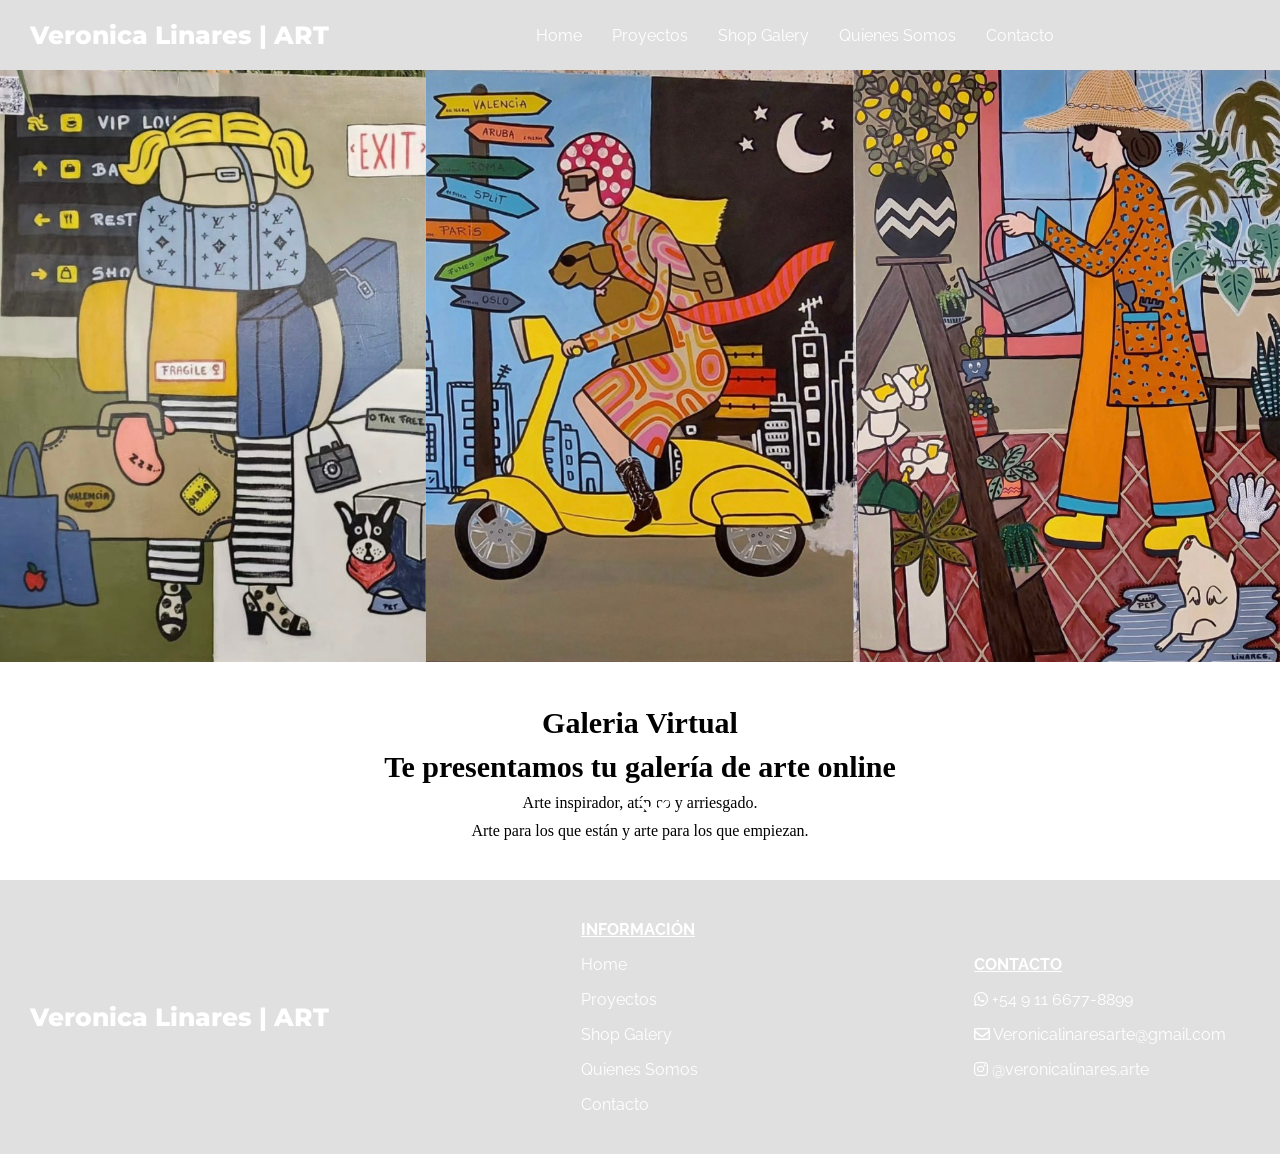
<file: index.html>
<!DOCTYPE html>
<html lang="en">
<head>
    <meta charset="UTF-8">
    <meta name="viewport" content="width=device-width, initial-scale=1.0">
    <link rel="preconnect" href="https://fonts.googleapis.com">
    <link rel="preconnect" href="https://fonts.gstatic.com" crossorigin>
    <link href="https://fonts.googleapis.com/css2?family=Montserrat:wght@800&display=swap" rel="stylesheet">
    <link href="https://fonts.googleapis.com/css2?family=Raleway:ital,wght@0,100..900;1,100..900&display=swap" rel="stylesheet">
    <link rel="stylesheet" href="https://cdnjs.cloudflare.com/ajax/libs/font-awesome/6.4.2/css/all.min.css">

    <link rel="stylesheet" href="CSS/home.css">
    <link rel="stylesheet" href="CSS/header-footer.css">
</head>
<body class="index">
    <header>
        <div class="header-content">
        <h1 class="title"> Veronica Linares | ART </h1>
       
        <nav>
            <ul>
                <li><a href="index.html">Home</a></li>
                <li><a href="HTML/proyect.html">Proyectos</a></li>
                <li><a href="HTML/venta.html">Shop Galery</a></li>
                <li><a href="HTML/nosotros.html">Quienes Somos</a></li>
                <li><a href="HTML/contact.html">Contacto</a></li>

            </ul>
         </nav>
        </div>
      
    </header>


    <main> 
        <div class="img-container">
            <img class="main-image" src="ASSETS/FOTO UNIDA.png" alt="">
            <i class="fa-solid fa-arrow-down icon"></i>
        </div>

        <div class="container-middle">
            <h2> Galeria Virtual</h2>
            <h2> Te presentamos tu galería de arte online </h2>
            <p>Arte inspirador, atípico y arriesgado.            </p>
            <p>Arte para los que están y arte para los que empiezan.</p>

     <!--       <video controls autoplay muted loop width="100%">
                <source src="../ASSETS/video vero.mp4" type="video/mp4">
                Tu navegador no soporta videos.
              </video> -->  
        </div>

    </main>



    <footer>
        <div>
            <h1 class="title"> Veronica Linares | ART </h1>
            <ul>
                <li>INFORMACIÓN</li>
                <li><a href="index.html">Home</a></li>
                <li><a href="HTML/proyect.html">Proyectos</a></li>
                <li><a href="HTML/venta.html">Shop Galery</a></li>
                <li><a href="HTML/nosotros.html">Quienes Somos</a></li>
                <li><a href="HTML/contact.html">Contacto</a></li>
            </ul>

            <ul>
                <li>CONTACTO</li>
                <li> <i class="fa-brands fa-whatsapp"></i> +54 9 11 6677-8899</li>
                <li><i class="fa-regular fa-envelope"></i> Veronicalinaresarte@gmail.com</li>
                <li><i class="fa-brands fa-instagram"></i> @veronicalinares.arte</li>
            </ul>

        </div>
    </footer>
</body>
</html>
</file>
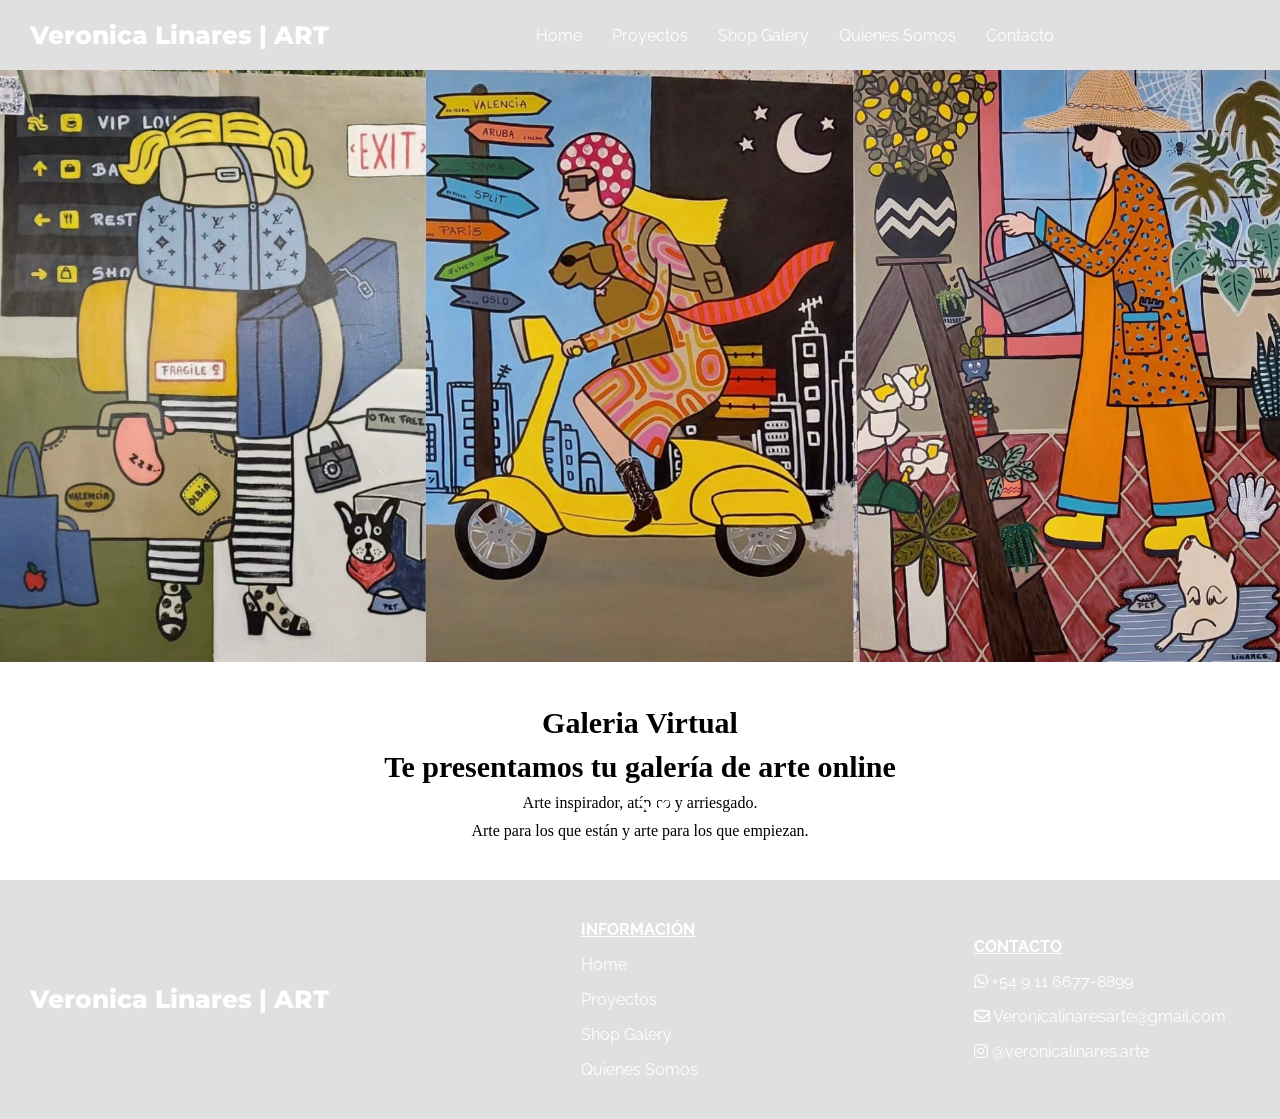
<file: docs/index.html>
<!DOCTYPE html>
<html lang="en">
<head>
    <meta charset="UTF-8">
    <meta name="viewport" content="width=device-width, initial-scale=1.0">
    <link rel="preconnect" href="https://fonts.googleapis.com">
    <link rel="preconnect" href="https://fonts.gstatic.com" crossorigin>
    <link href="https://fonts.googleapis.com/css2?family=Montserrat:wght@800&display=swap" rel="stylesheet">
    <link href="https://fonts.googleapis.com/css2?family=Raleway:ital,wght@0,100..900;1,100..900&display=swap" rel="stylesheet">
    <link rel="stylesheet" href="https://cdnjs.cloudflare.com/ajax/libs/font-awesome/6.4.2/css/all.min.css">

    <link rel="stylesheet" href="../CSS/home.css">
    <link rel="stylesheet" href="../CSS/header-footer.css">
</head>
<body class="index">
    <header>
        <div class="header-content">
        <h1 class="title"> Veronica Linares | ART </h1>
       
        <nav>
            <ul>
                <li><a href="./index.html">Home</a></li>
                <li><a href="./proyect.html">Proyectos</a></li>
                <li><a href="./venta.html">Shop Galery</a></li>
                <li><a href="./nosotros.html">Quienes Somos</a></li>
                <li><a href="./contact.html">Contacto</a></li>

            </ul>
         </nav>
        </div>
      
    </header>


    <main> 
        <div class="img-container">
            <img class="main-image" src="../ASSETS/FOTO UNIDA.png" alt="">
            <i class="fa-solid fa-arrow-down icon"></i>
        </div>

        <div class="container-middle">
            <h2> Galeria Virtual</h2>
            <h2> Te presentamos tu galería de arte online </h2>
            <p>Arte inspirador, atípico y arriesgado.            </p>
            <p>Arte para los que están y arte para los que empiezan.</p>

     <!--       <video controls autoplay muted loop width="100%">
                <source src="../ASSETS/video vero.mp4" type="video/mp4">
                Tu navegador no soporta videos.
              </video> -->  
        </div>

    </main>



    <footer>
        <div>
            <h1 class="title"> Veronica Linares | ART </h1>
            <ul>
                <li>INFORMACIÓN</li>
                <li><a href="./index.html">Home</a></li>
                <li><a href="./proyect.html">Proyectos</a></li>
                <li><a href="./venta.html">Shop Galery</a></li>
                <li><a href="./nosotros.html">Quienes Somos</a></li>
            </ul>

            <ul>
                <li>CONTACTO</li>
                <li> <i class="fa-brands fa-whatsapp"></i> +54 9 11 6677-8899</li>
                <li><i class="fa-regular fa-envelope"></i> Veronicalinaresarte@gmail.com</li>
                <li><i class="fa-brands fa-instagram"></i> @veronicalinares.arte</li>
            </ul>

        </div>
    </footer>
</body>
</html>
</file>
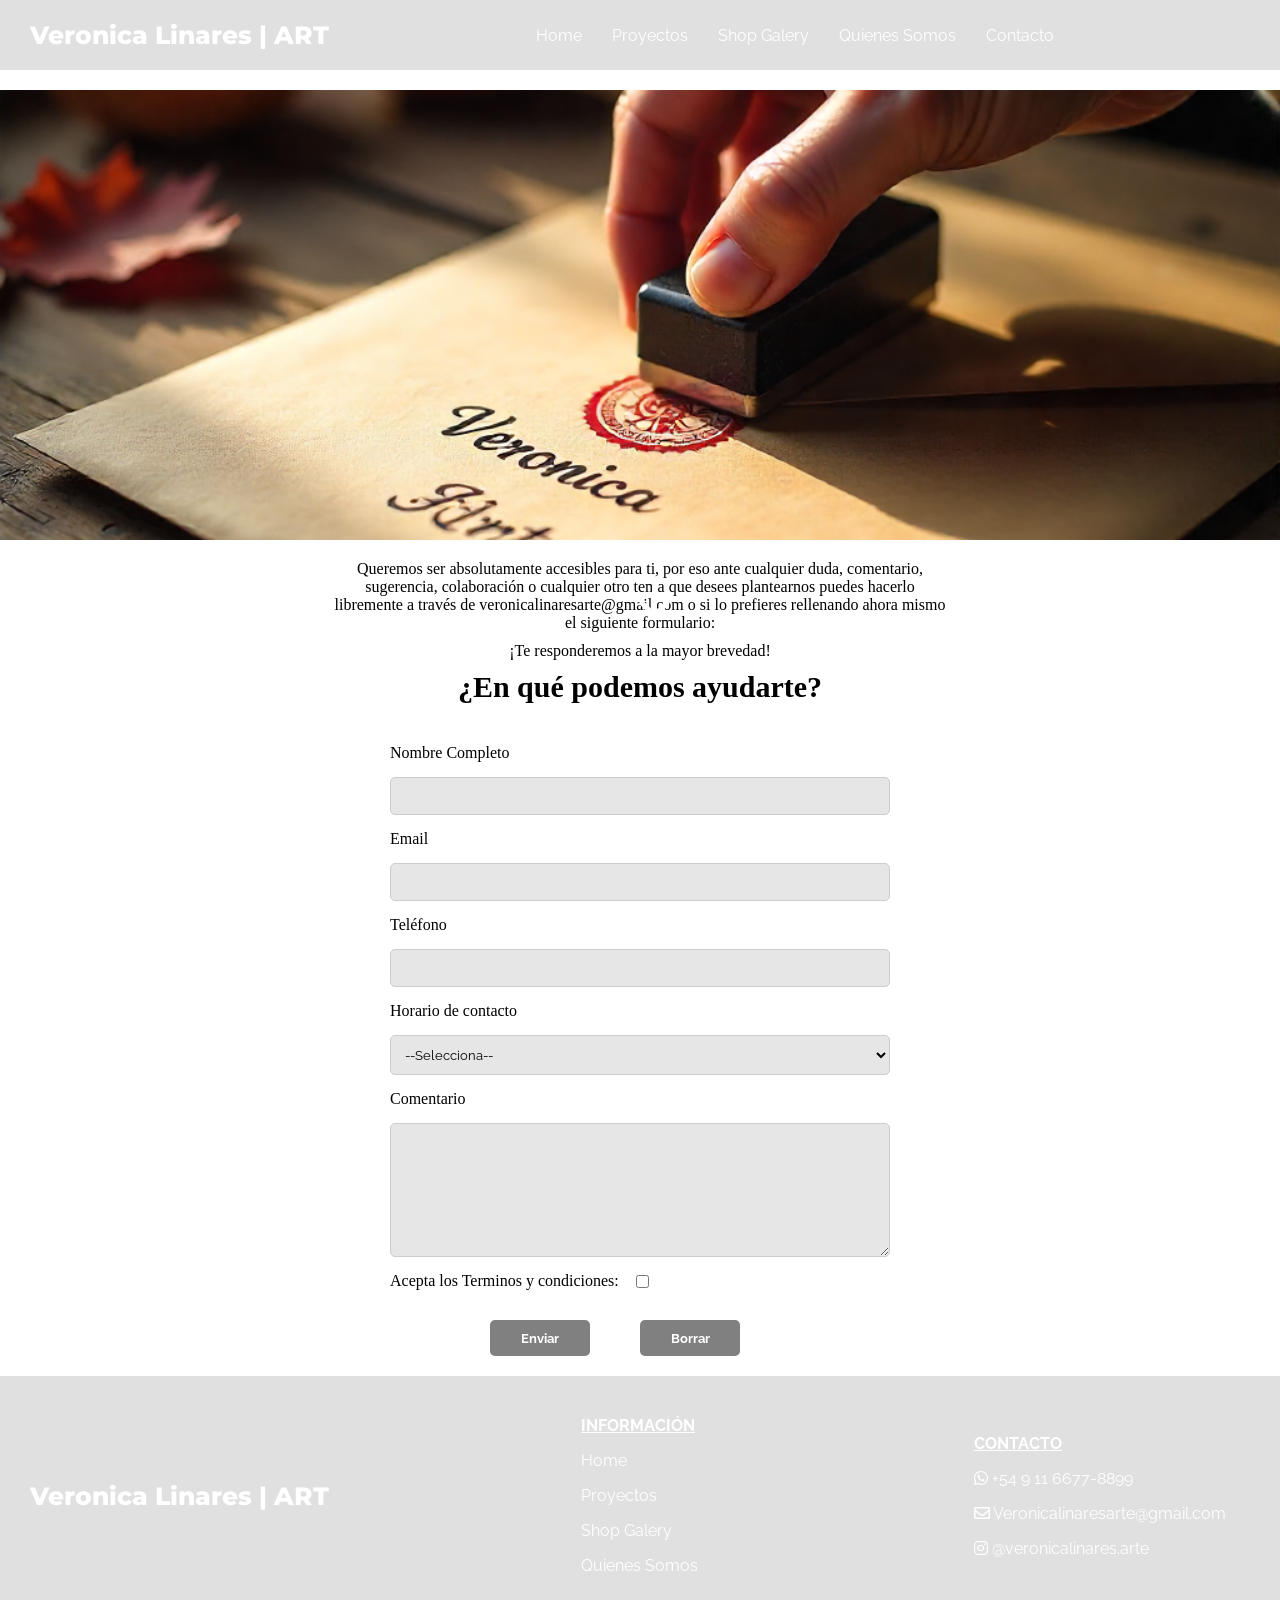
<file: docs/contact.html>
<!DOCTYPE html>
<html lang="en">
<head>
    <meta charset="UTF-8">
    <meta name="viewport" content="width=device-width, initial-scale=1.0">
    <link rel="preconnect" href="https://fonts.googleapis.com">
    <link rel="preconnect" href="https://fonts.gstatic.com" crossorigin>
    <link href="https://fonts.googleapis.com/css2?family=Montserrat:wght@800&display=swap" rel="stylesheet">
    <link href="https://fonts.googleapis.com/css2?family=Raleway:ital,wght@0,100..900;1,100..900&display=swap" rel="stylesheet">
    <link rel="stylesheet" href="https://cdnjs.cloudflare.com/ajax/libs/font-awesome/6.4.2/css/all.min.css">
    <link href="https://fonts.googleapis.com/css2?family=Inter:ital,opsz,wght@0,14..32,100..900;1,14..32,100..900&family=Raleway:ital@0;1&display=swap" rel="stylesheet">

    <link rel="stylesheet" href="../CSS/contact.css">
    <link rel="stylesheet" href="../CSS/header-footer.css">
</head>
<body class="index">
    <header>
        <div>
        <h1 class="title"> Veronica Linares | ART </h1>
       
        <nav>
            <ul>
                <li><a href="./index.html">Home</a></li>
                <li><a href="./proyect.html">Proyectos</a></li>
                <li><a href="./venta.html">Shop Galery</a></li>
                <li><a href="./nosotros.html">Quienes Somos</a></li>
                <li><a href="./contact.html">Contacto</a></li>

            </ul>
         </nav>
        </div>
    </header>


    <main> 
        <div class="img-container">
            <img class="main-image" src="../ASSETS/freepik__the-style-is-candid-image-photography-with-natural__9941.png" alt="">
            <i class="fa-solid fa-arrow-down icon"></i>
        </div>
        <div class="container-middle">
            <p>Queremos ser absolutamente accesibles para ti, por eso ante cualquier duda, comentario, sugerencia, colaboración o cualquier otro tema que desees plantearnos puedes hacerlo libremente a través de veronicalinaresarte@gmail.com o si lo prefieres rellenando ahora mismo el siguiente formulario:</p>
            <p>¡Te responderemos a la mayor brevedad! </p>
            <h2>¿En qué podemos ayudarte?</h2>
        </div>

        <div class="container-form">
            <form action="">
                
                <label for="">Nombre Completo</label>
                <input type="text">

                <label for="">Email</label>
                <input type="email" name="" id="">

                <label for="">Teléfono</label>
                <input type="number" name="" id="">

                <label for="">Horario de contacto </label>
                    <select id="opciones" name="opciones">
                        <option value="">--Selecciona--</option>
                        <option value="opcion1">Por la Mañana</option>
                        <option value="opcion2">Por la Tarde</option>
                        <option value="opcion3">Por la Noche</option>
                    </select> 
                <label class="Comentario">Comentario</label>
                <textarea id="comentario" name="comentario" cols="40" rows="7"></textarea>

                <div class="input-linea">
                    <label class="ckeck"> Acepta los Terminos y condiciones: </label>
                    <input type="checkbox" name="" id="">
                 </div>
              
                 <div class="botones-linea">
                    <input class="mandar" type="submit" value="Enviar">
                    <input class="mandar" type="reset" value="Borrar">
                 </div>
               


            </form>
        </div>
    </main>



    <footer>
        <div>
            <h1 class="title"> Veronica Linares | ART </h1>
            <ul>
                <li>INFORMACIÓN</li>
                <li><a href="./index.html">Home</a></li>
                <li><a href="./proyect.html">Proyectos</a></li>
                <li><a href="./venta.html">Shop Galery</a></li>
                <li><a href="./nosotros.html">Quienes Somos</a></li>
            </ul>

            <ul>
                <li>CONTACTO</li>
                <li> <i class="fa-brands fa-whatsapp"></i> +54 9 11 6677-8899</li>
                <li><i class="fa-regular fa-envelope"></i> Veronicalinaresarte@gmail.com</li>
                <li><i class="fa-brands fa-instagram"></i> @veronicalinares.arte</li>
            </ul>

        </div>
    </footer>
</body>
</html>
</file>
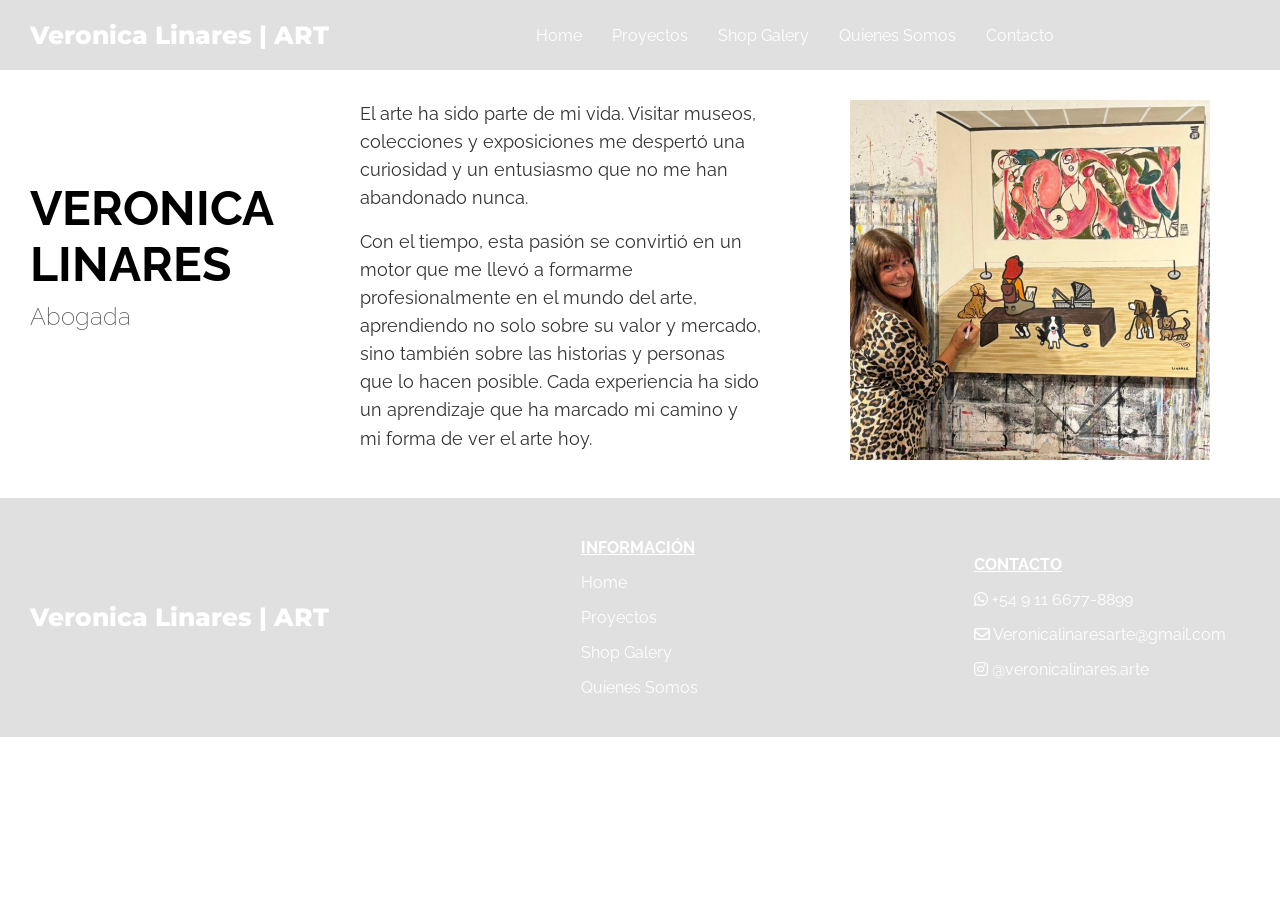
<file: docs/nosotros.html>
<!DOCTYPE html>
<html lang="en">
<head>
    <meta charset="UTF-8">
    <meta name="viewport" content="width=device-width, initial-scale=1.0">
    <link rel="preconnect" href="https://fonts.googleapis.com">
    <link rel="preconnect" href="https://fonts.gstatic.com" crossorigin>
    <link href="https://fonts.googleapis.com/css2?family=Montserrat:wght@800&display=swap" rel="stylesheet">
    <link href="https://fonts.googleapis.com/css2?family=Raleway:ital,wght@0,100..900;1,100..900&display=swap" rel="stylesheet">
    <link rel="stylesheet" href="https://cdnjs.cloudflare.com/ajax/libs/font-awesome/6.4.2/css/all.min.css">

    <link rel="stylesheet" href="../CSS/nosotros.css">
    <link rel="stylesheet" href="../CSS/header-footer.css">
</head>
<body class="index">
    <header>
        <div>
        <h1 class="title"> Veronica Linares | ART </h1>
       
        <nav>
            <ul>
                <li><a href="./index.html">Home</a></li>
                <li><a href="./proyect.html">Proyectos</a></li>
                <li><a href="./venta.html">Shop Galery</a></li>
                <li><a href="./nosotros.html">Quienes Somos</a></li>
                <li><a href="./contact.html">Contacto</a></li>

            </ul>
         </nav>
        </div>
    </header>


    <main> 
        <div class="historia">
            <div class="columna-name">
                <ul>
                    <li class="minombre">VERONICA LINARES</li>
                    <li>Abogada</li>
                </ul>

            </div>
           
            <div class="columna-p">
                <p>El arte ha sido parte de mi vida. Visitar museos, colecciones y exposiciones me despertó una curiosidad y un entusiasmo que no me han abandonado nunca.</p>
              
                <p>Con el tiempo, esta pasión se convirtió en un motor que me llevó a formarme profesionalmente en el mundo del arte, aprendiendo no solo sobre su valor y mercado, sino también sobre las historias y personas que lo hacen posible. Cada experiencia ha sido un aprendizaje que ha marcado mi camino y mi forma de ver el arte hoy.</p>
              </div>
              

            <div class="columna-img">
                <img src="../ASSETS/Captura de pantalla 2025-09-28 a la(s) 14.50.03.png" alt="">
            </div>
           

        </div>




    </main>



    <footer>
        <div>
            <h1 class="title"> Veronica Linares | ART </h1>
            <ul>
                <li>INFORMACIÓN</li>
                <li><a href="./index.html">Home</a></li>
                <li><a href="./proyect.html">Proyectos</a></li>
                <li><a href="./venta.html">Shop Galery</a></li>
                <li><a href="./nosotros.html">Quienes Somos</a></li>
            </ul>

            <ul>
                <li>CONTACTO</li>
                <li> <i class="fa-brands fa-whatsapp"></i> +54 9 11 6677-8899</li>
                <li><i class="fa-regular fa-envelope"></i> Veronicalinaresarte@gmail.com</li>
                <li><i class="fa-brands fa-instagram"></i> @veronicalinares.arte</li>
            </ul>

        </div>
    </footer>
</body>
</html>
</file>
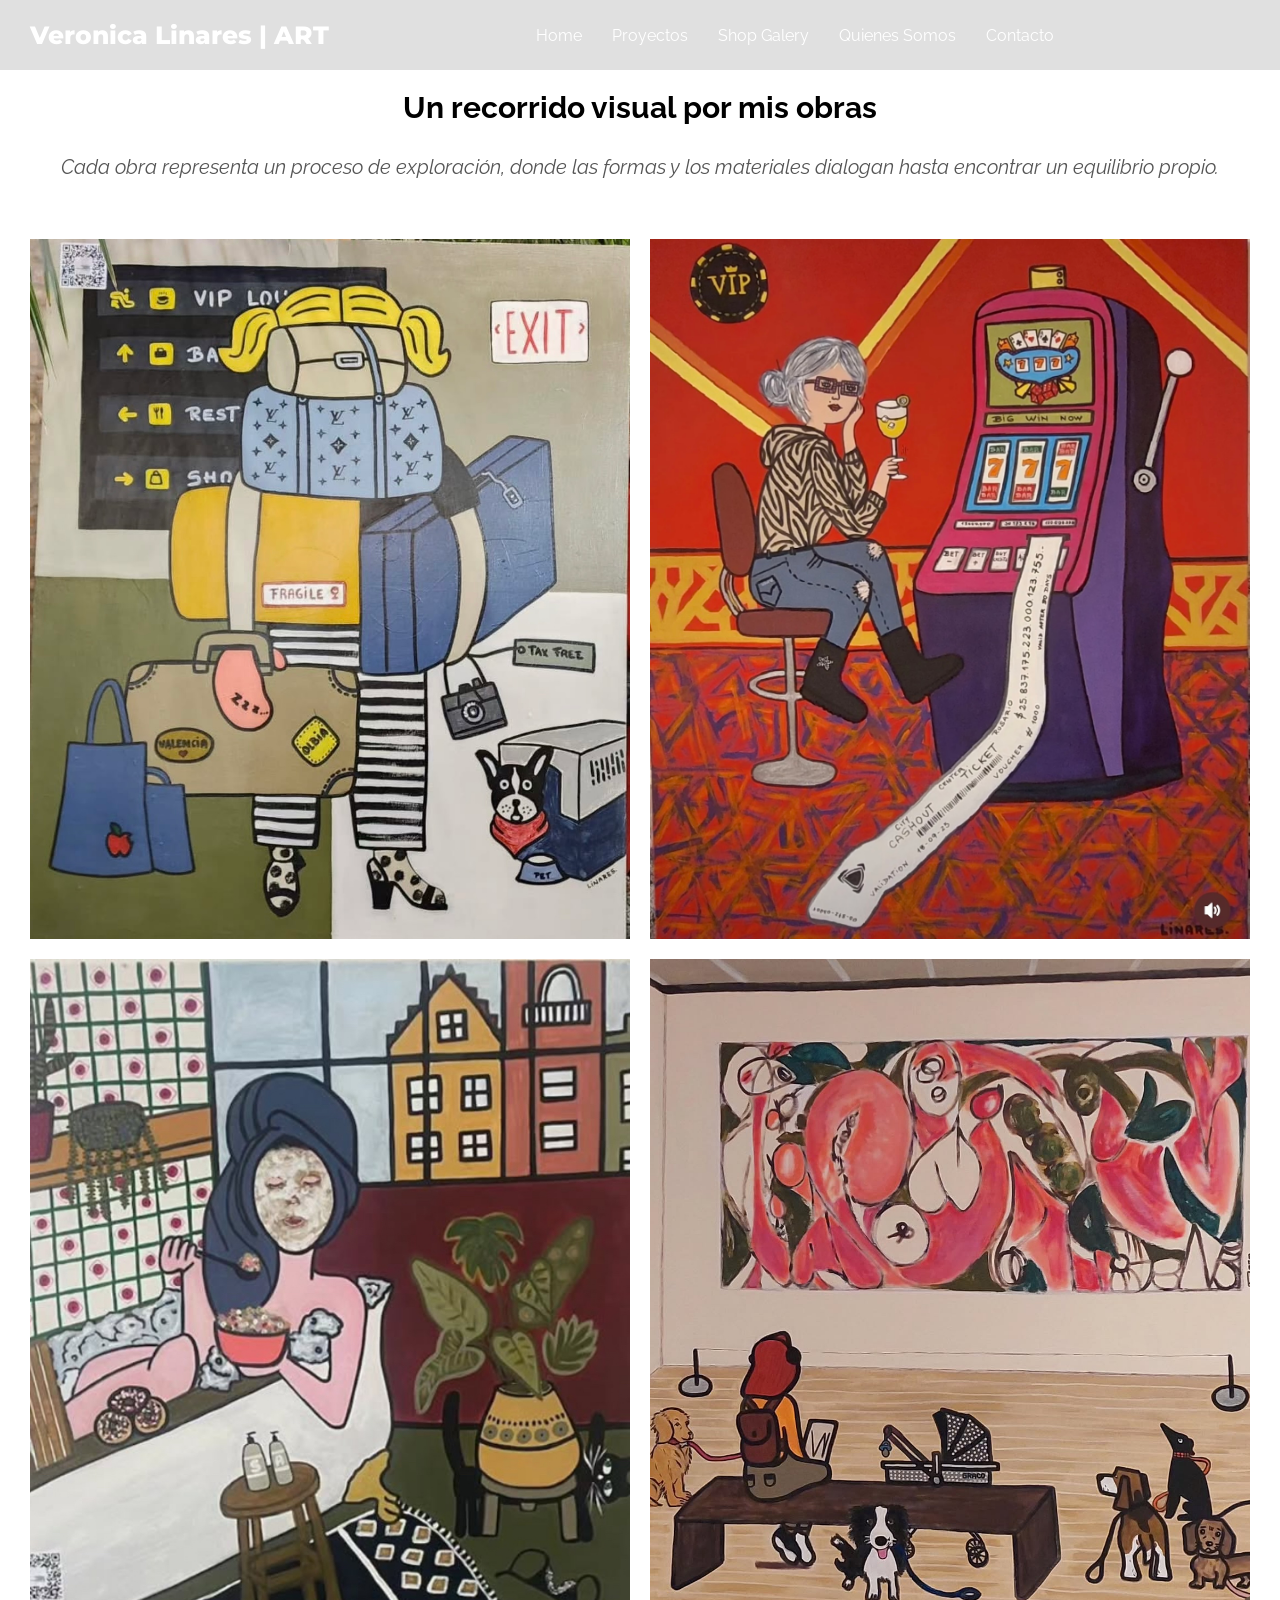
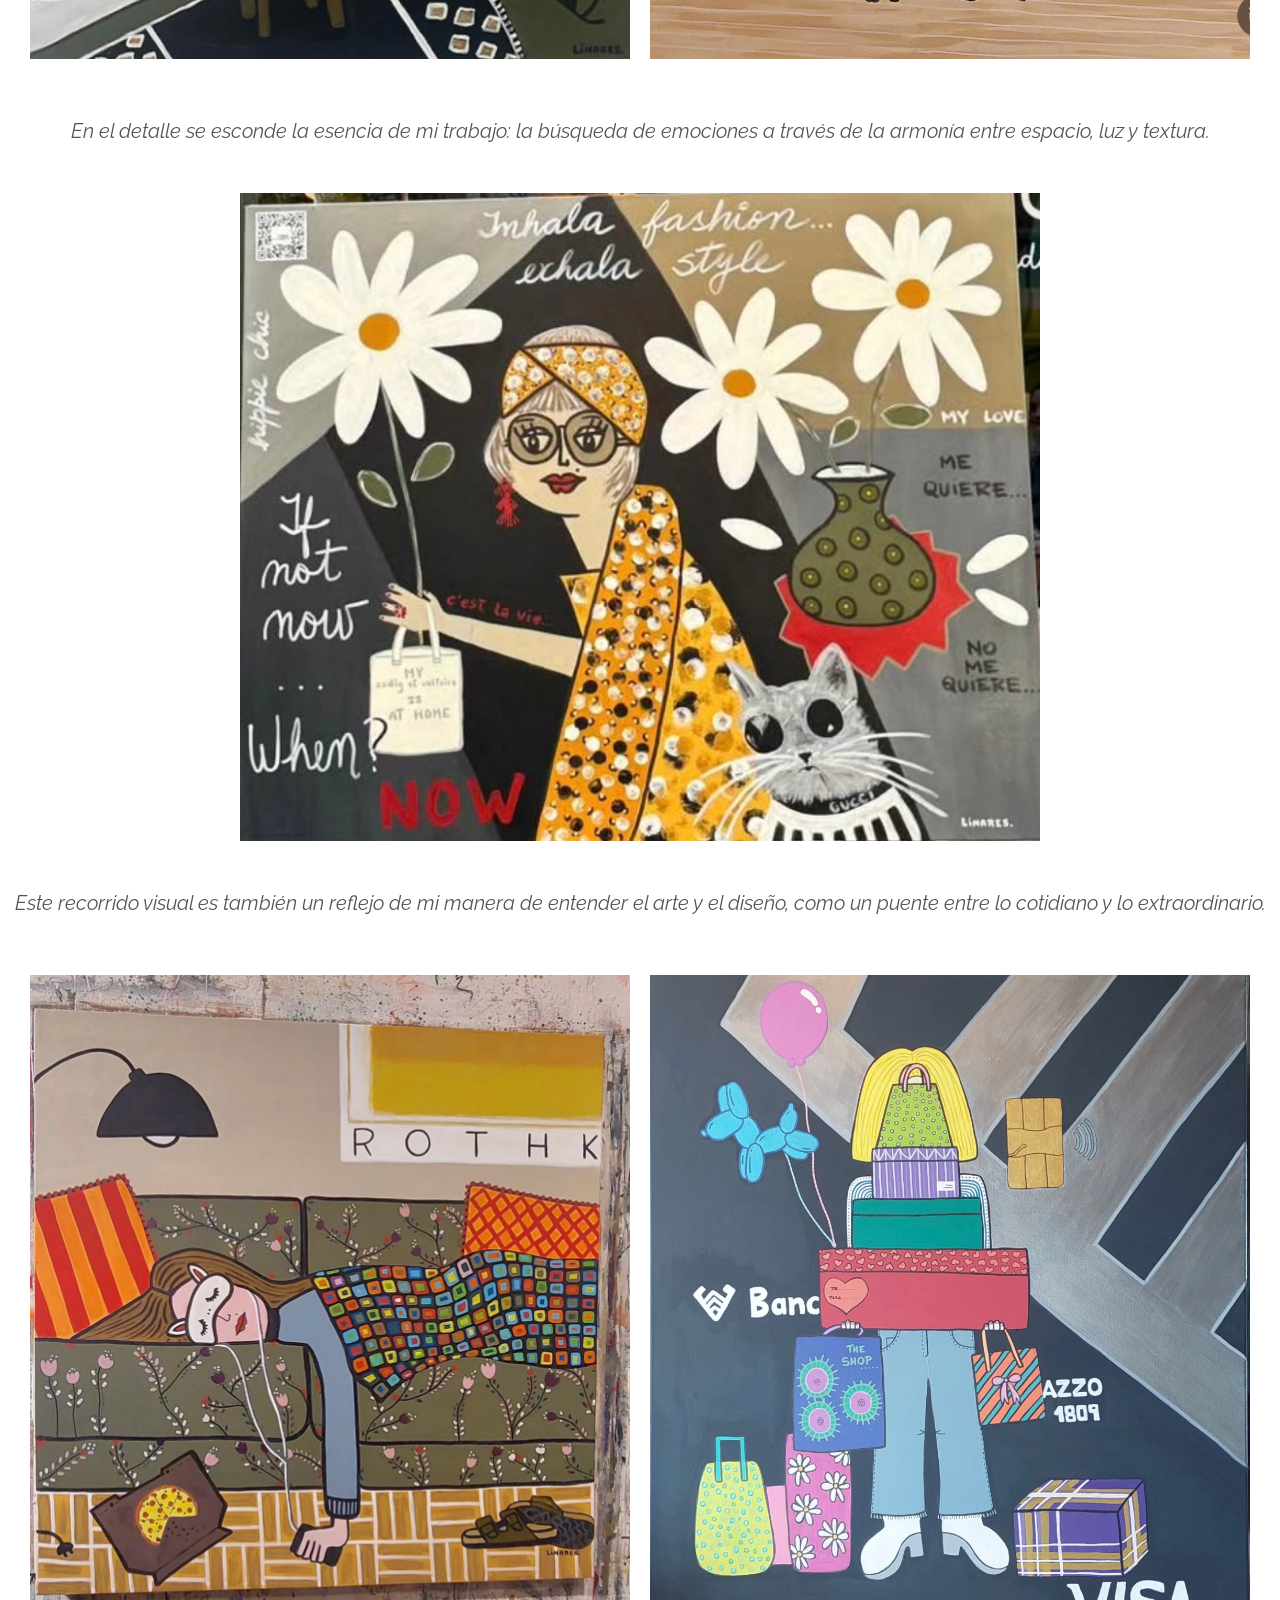
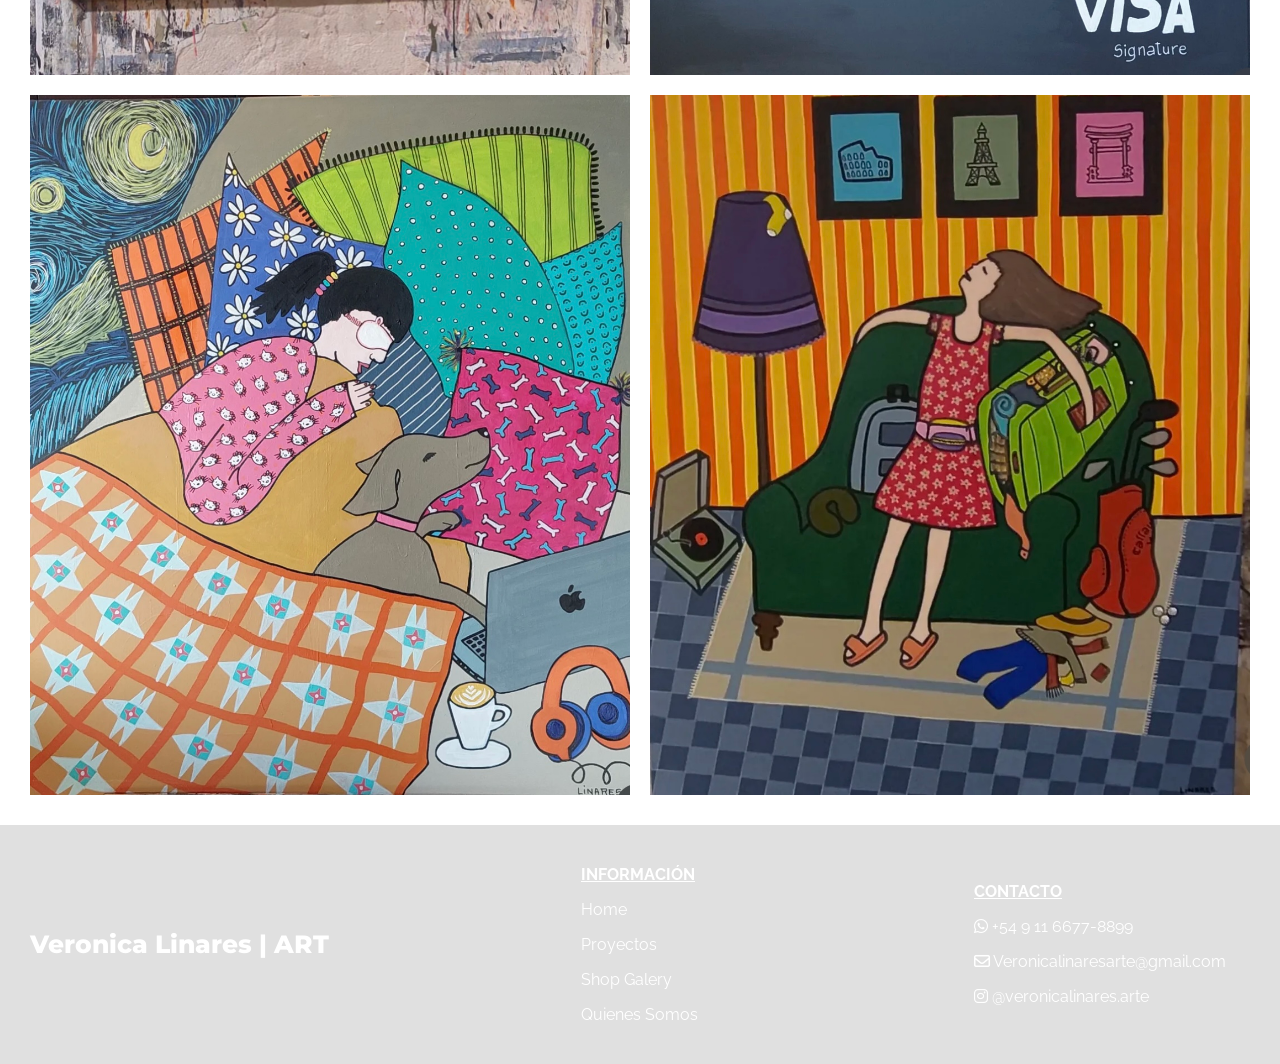
<file: docs/proyect.html>
<!DOCTYPE html>
<html lang="en">
<head>
    <meta charset="UTF-8">
    <meta name="viewport" content="width=device-width, initial-scale=1.0">
    <link rel="preconnect" href="https://fonts.googleapis.com">
    <link rel="preconnect" href="https://fonts.gstatic.com" crossorigin>
    <link href="https://fonts.googleapis.com/css2?family=Montserrat:wght@800&display=swap" rel="stylesheet">
    <link href="https://fonts.googleapis.com/css2?family=Raleway:ital,wght@0,100..900;1,100..900&display=swap" rel="stylesheet">
    <link rel="stylesheet" href="https://cdnjs.cloudflare.com/ajax/libs/font-awesome/6.4.2/css/all.min.css">

    <link rel="stylesheet" href="../CSS/proyect.css">
    <link rel="stylesheet" href="../CSS/header-footer.css">
</head>
<body class="index">
    <header>
        <div>
        <h1 class="title"> Veronica Linares | ART </h1>
       
        <nav>
            <ul>
                <li><a href="./index.html">Home</a></li>
                <li><a href="./proyect.html">Proyectos</a></li>
                <li><a href="./venta.html">Shop Galery</a></li>
                <li><a href="./nosotros.html">Quienes Somos</a></li>
                <li><a href="./contact.html">Contacto</a></li>

            </ul>
         </nav>
        </div>
    </header>


    <main> 
        <h2> Un recorrido visual por mis obras </h2>
   

            <p class="introduction">Cada obra representa un proceso de exploración, donde las formas y los materiales dialogan hasta encontrar un equilibrio propio.</p>

            <div class="container-img-gproyecto container-tamaños">
                <img src="../ASSETS/IMG_3561.jpg" alt="">  
                <img src="../ASSETS/IMG_3557.jpg" alt="">
                <img src="../ASSETS/IMG_444596BA213C-1.jpeg" alt="">   
                <img src="../ASSETS/IMG_94BFBE9240C3-1.jpeg" alt=""> 
            </div>
            
          
           <p class="introduction">En el detalle se esconde la esencia de mi trabajo: la búsqueda de emociones a través de la armonía entre espacio, luz y textura.</p>
           <div class="container-img-gproyecto container-alone">
            <img src="../ASSETS/IMG_3562.jpg" alt="">
           </div>

           <p class="introduction">Este recorrido visual es también un reflejo de mi manera de entender el arte y el diseño, como un puente entre lo cotidiano y lo extraordinario.</p>
           <div class="container-img-gproyecto container-tamaños">
            <img src="../ASSETS/IMG_3563.jpg" alt="">
            <img src="../ASSETS/IMG_3565.jpg" alt="">
            <img src="../ASSETS/IMG_3566.jpg" alt="">
            <img src="../ASSETS/IMG_3567.jpg" alt="">   
           </div>


    </main>



    <footer>
        <div>
            <h1 class="title"> Veronica Linares | ART </h1>
            <ul>
                <li>INFORMACIÓN</li>
                <li><a href="./index.html">Home</a></li>
                <li><a href="./proyect.html">Proyectos</a></li>
                <li><a href="./venta.html">Shop Galery</a></li>
                <li><a href="./nosotros.html">Quienes Somos</a></li>
            </ul>

            <ul>
                <li>CONTACTO</li>
                <li> <i class="fa-brands fa-whatsapp"></i> +54 9 11 6677-8899</li>
                <li><i class="fa-regular fa-envelope"></i> Veronicalinaresarte@gmail.com</li>
                <li><i class="fa-brands fa-instagram"></i> @veronicalinares.arte</li>
            </ul>

        </div>
    </footer>
</body>
</html>
</file>
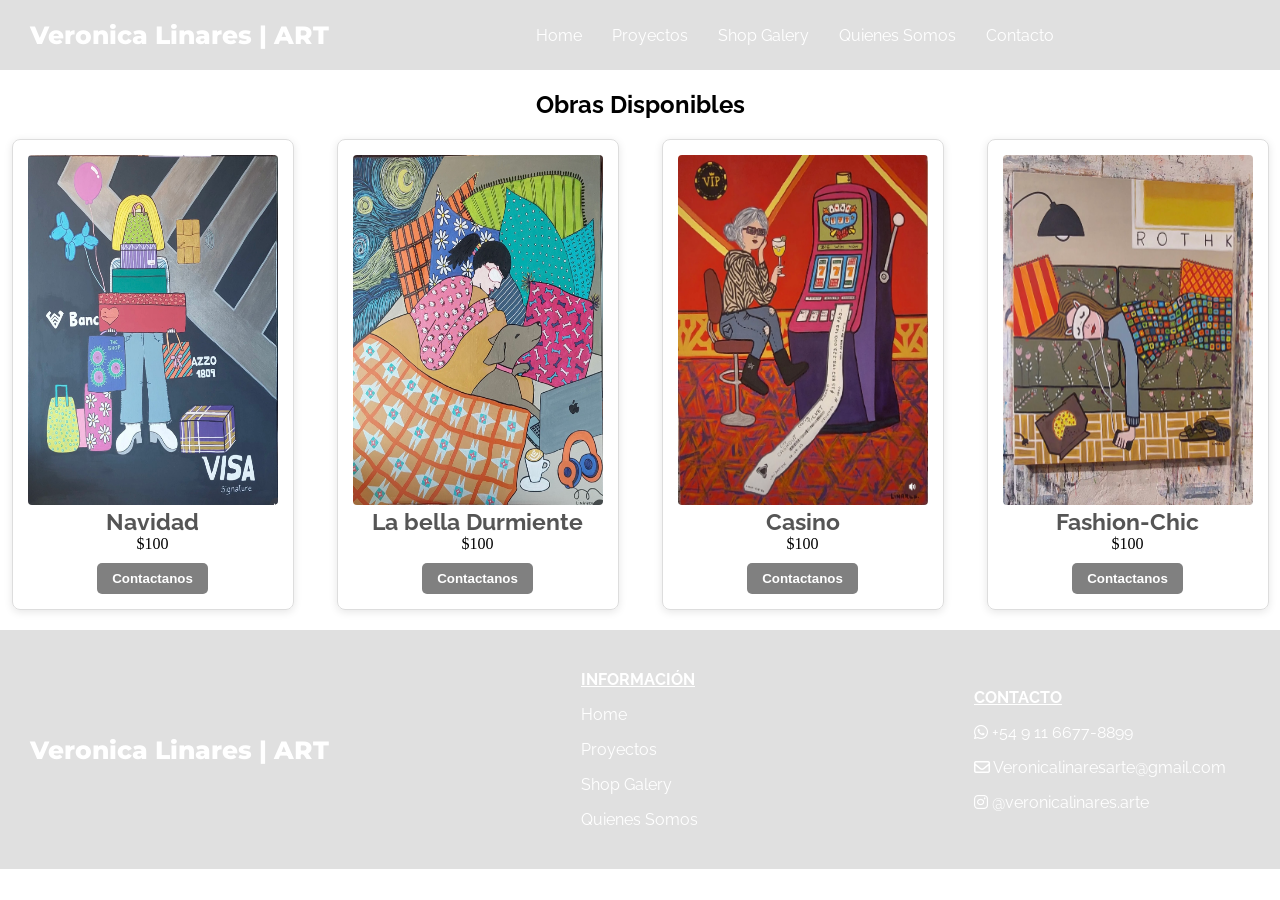
<file: docs/venta.html>
<!DOCTYPE html>
<html lang="en">
<head>
    <meta charset="UTF-8">
    <meta name="viewport" content="width=device-width, initial-scale=1.0">
    <link rel="preconnect" href="https://fonts.googleapis.com">
    <link rel="preconnect" href="https://fonts.gstatic.com" crossorigin>
    <link href="https://fonts.googleapis.com/css2?family=Montserrat:wght@800&display=swap" rel="stylesheet">
    <link href="https://fonts.googleapis.com/css2?family=Raleway:ital,wght@0,100..900;1,100..900&display=swap" rel="stylesheet">
    <link rel="stylesheet" href="https://cdnjs.cloudflare.com/ajax/libs/font-awesome/6.4.2/css/all.min.css">

    <link rel="stylesheet" href="../CSS/venta.css">
    <link rel="stylesheet" href="../CSS/header-footer.css">
</head>
<body class="index">
    <header>
        <div class="header-content">
        <h1 class="title"> Veronica Linares | ART </h1>
       
        <nav>
            <ul>
                <li><a href="./index.html">Home</a></li>
                <li><a href="./proyect.html">Proyectos</a></li>
                <li><a href="./venta.html">Shop Galery</a></li>
                <li><a href="./nosotros.html">Quienes Somos</a></li>
                 <li><a href="./contact.html">Contacto</a></li>
                 

            </ul>
         </nav>
        </div>
      
    </header>


    <main> 
        <h2 class="titulo">Obras Disponibles</h2>
        <div class="cards">
      
          <div class="card">
            <div class="card-img">
              <img src="../ASSETS/IMG_3565.jpg" alt="">
            </div>
            <div class="card-name">
              <h2>Navidad</h2>
            </div>
            <div class="card-price">
              <p>$100</p>
            </div>
            <div class="card-boton">
              <button class="mandar"><a href="./contact.html">Contactanos</a></button>
            </div>
          </div>
      
          <div class="card">
            <div class="card-img">
              <img src="../ASSETS/IMG_3566.jpg" alt="">
            </div>
            <div class="card-name">
              <h2>La bella Durmiente</h2>
            </div>
            <div class="card-price">
              <p>$100</p>
            </div>
            <div class="card-boton">
              <button class="mandar"><a href="./contact.html">Contactanos</a></button>
            </div>
          </div>
      
          <div class="card">
            <div class="card-img">
              <img src="../ASSETS/IMG_3557.jpg" alt="">
            </div>
            <div class="card-name">
              <h2>Casino</h2>
            </div>
            <div class="card-price">
              <p>$100</p>
            </div>
            <div class="card-boton">
              <button class="mandar"><a href="./contact.html">Contactanos</a></button>
            </div>
          </div>
      
          <div class="card">
            <div class="card-img">
              <img src="../ASSETS/IMG_3563.jpg" alt="">
            </div>
            <div class="card-name">
              <h2>Fashion-Chic</h2>
            </div>
            <div class="card-price">
              <p>$100</p>
            </div>
            <div class="card-boton">
              <button class="mandar"><a href="./contact.html">Contactanos</a></button>
            </div>
          </div>
      
        </div>
      </main>
          
               


   



    <footer>
        <div>
            <h1 class="title"> Veronica Linares | ART </h1>
            <ul>
                <li>INFORMACIÓN</li>
                <li><a href="./index.html">Home</a></li>
                <li><a href="./proyect.html">Proyectos</a></li>
                <li><a href="./venta.html">Shop Galery</a></li>
                <li><a href="./nosotros.html">Quienes Somos</a></li>
            </ul>

            <ul>
                <li>CONTACTO</li>
                <li> <i class="fa-brands fa-whatsapp"></i> +54 9 11 6677-8899</li>
                <li><i class="fa-regular fa-envelope"></i> Veronicalinaresarte@gmail.com</li>
                <li><i class="fa-brands fa-instagram"></i> @veronicalinares.arte</li>
            </ul>

        </div>
    </footer>
</body>
</html>
</file>
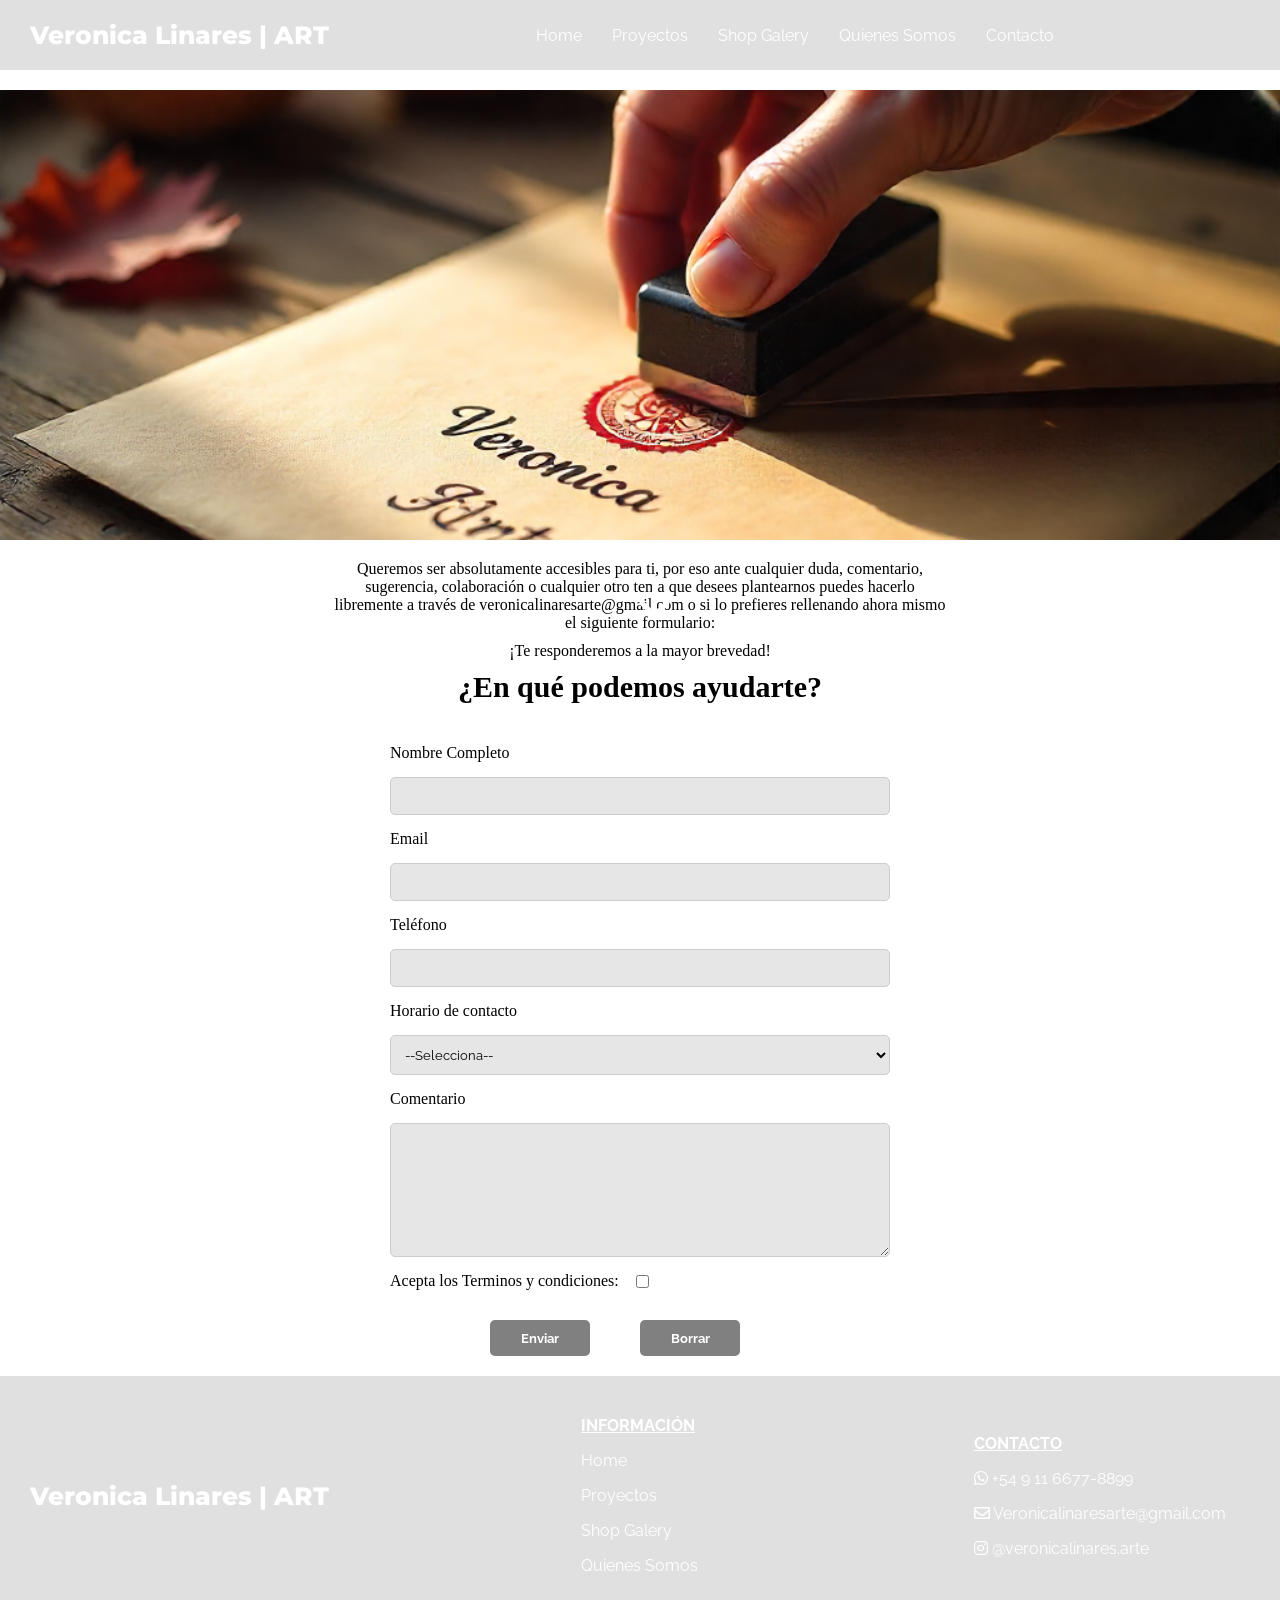
<file: HTML/contact.html>
<!DOCTYPE html>
<html lang="en">
<head>
    <meta charset="UTF-8">
    <meta name="viewport" content="width=device-width, initial-scale=1.0">
    <link rel="preconnect" href="https://fonts.googleapis.com">
    <link rel="preconnect" href="https://fonts.gstatic.com" crossorigin>
    <link href="https://fonts.googleapis.com/css2?family=Montserrat:wght@800&display=swap" rel="stylesheet">
    <link href="https://fonts.googleapis.com/css2?family=Raleway:ital,wght@0,100..900;1,100..900&display=swap" rel="stylesheet">
    <link rel="stylesheet" href="https://cdnjs.cloudflare.com/ajax/libs/font-awesome/6.4.2/css/all.min.css">
    <link href="https://fonts.googleapis.com/css2?family=Inter:ital,opsz,wght@0,14..32,100..900;1,14..32,100..900&family=Raleway:ital@0;1&display=swap" rel="stylesheet">

    <link rel="stylesheet" href="../CSS/contact.css">
    <link rel="stylesheet" href="../CSS/header-footer.css">
</head>
<body class="index">
    <header>
        <div>
        <h1 class="title"> Veronica Linares | ART </h1>
       
        <nav>
            <ul>
                <li><a href="../index.html">Home</a></li>
                <li><a href="./proyect.html">Proyectos</a></li>
                <li><a href="./venta.html">Shop Galery</a></li>
                <li><a href="./nosotros.html">Quienes Somos</a></li>
                <li><a href="./contact.html">Contacto</a></li>

            </ul>
         </nav>
        </div>
    </header>


    <main> 
        <div class="img-container">
            <img class="main-image" src="../ASSETS/freepik__the-style-is-candid-image-photography-with-natural__9941.png" alt="">
            <i class="fa-solid fa-arrow-down icon"></i>
        </div>
        <div class="container-middle">
            <p>Queremos ser absolutamente accesibles para ti, por eso ante cualquier duda, comentario, sugerencia, colaboración o cualquier otro tema que desees plantearnos puedes hacerlo libremente a través de veronicalinaresarte@gmail.com o si lo prefieres rellenando ahora mismo el siguiente formulario:</p>
            <p>¡Te responderemos a la mayor brevedad! </p>
            <h2>¿En qué podemos ayudarte?</h2>
        </div>

        <div class="container-form">
            <form action="">
                
                <label for="">Nombre Completo</label>
                <input type="text">

                <label for="">Email</label>
                <input type="email" name="" id="">

                <label for="">Teléfono</label>
                <input type="number" name="" id="">

                <label for="">Horario de contacto </label>
                    <select id="opciones" name="opciones">
                        <option value="">--Selecciona--</option>
                        <option value="opcion1">Por la Mañana</option>
                        <option value="opcion2">Por la Tarde</option>
                        <option value="opcion3">Por la Noche</option>
                    </select> 
                <label class="Comentario">Comentario</label>
                <textarea id="comentario" name="comentario" cols="40" rows="7"></textarea>

                <div class="input-linea">
                    <label class="ckeck"> Acepta los Terminos y condiciones: </label>
                    <input type="checkbox" name="" id="">
                 </div>
              
                 <div class="botones-linea">
                    <input class="mandar" type="submit" value="Enviar">
                    <input class="mandar" type="reset" value="Borrar">
                 </div>
               


            </form>
        </div>
    </main>



    <footer>
        <div>
            <h1 class="title"> Veronica Linares | ART </h1>
            <ul>
                <li>INFORMACIÓN</li>
                <li><a href="../index.html">Home</a></li>
                <li><a href="./proyect.html">Proyectos</a></li>
                <li><a href="./venta.html">Shop Galery</a></li>
                <li><a href="./nosotros.html">Quienes Somos</a></li>
            </ul>

            <ul>
                <li>CONTACTO</li>
                <li> <i class="fa-brands fa-whatsapp"></i> +54 9 11 6677-8899</li>
                <li><i class="fa-regular fa-envelope"></i> Veronicalinaresarte@gmail.com</li>
                <li><i class="fa-brands fa-instagram"></i> @veronicalinares.arte</li>
            </ul>

        </div>
    </footer>
</body>
</html>
</file>
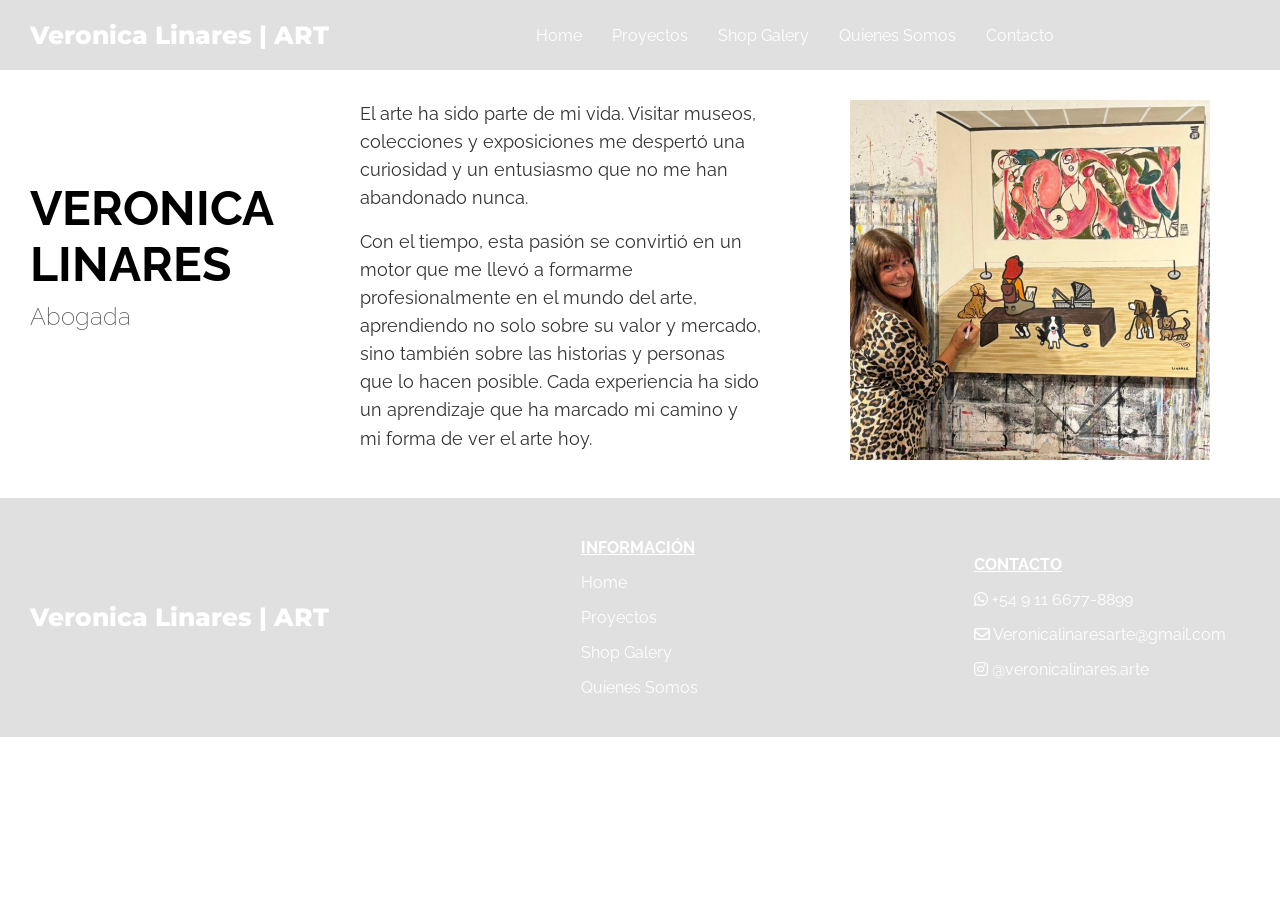
<file: HTML/nosotros.html>
<!DOCTYPE html>
<html lang="en">
<head>
    <meta charset="UTF-8">
    <meta name="viewport" content="width=device-width, initial-scale=1.0">
    <link rel="preconnect" href="https://fonts.googleapis.com">
    <link rel="preconnect" href="https://fonts.gstatic.com" crossorigin>
    <link href="https://fonts.googleapis.com/css2?family=Montserrat:wght@800&display=swap" rel="stylesheet">
    <link href="https://fonts.googleapis.com/css2?family=Raleway:ital,wght@0,100..900;1,100..900&display=swap" rel="stylesheet">
    <link rel="stylesheet" href="https://cdnjs.cloudflare.com/ajax/libs/font-awesome/6.4.2/css/all.min.css">

    <link rel="stylesheet" href="../CSS/nosotros.css">
    <link rel="stylesheet" href="../CSS/header-footer.css">
</head>
<body class="index">
    <header>
        <div>
        <h1 class="title"> Veronica Linares | ART </h1>
       
        <nav>
            <ul>
                <li><a href="../index.html">Home</a></li>
                <li><a href="./proyect.html">Proyectos</a></li>
                <li><a href="./venta.html">Shop Galery</a></li>
                <li><a href="./nosotros.html">Quienes Somos</a></li>
                <li><a href="./contact.html">Contacto</a></li>

            </ul>
         </nav>
        </div>
    </header>


    <main> 
        <div class="historia">
            <div class="columna-name">
                <ul>
                    <li class="minombre">VERONICA LINARES</li>
                    <li>Abogada</li>
                </ul>

            </div>
           
            <div class="columna-p">
                <p>El arte ha sido parte de mi vida. Visitar museos, colecciones y exposiciones me despertó una curiosidad y un entusiasmo que no me han abandonado nunca.</p>
              
                <p>Con el tiempo, esta pasión se convirtió en un motor que me llevó a formarme profesionalmente en el mundo del arte, aprendiendo no solo sobre su valor y mercado, sino también sobre las historias y personas que lo hacen posible. Cada experiencia ha sido un aprendizaje que ha marcado mi camino y mi forma de ver el arte hoy.</p>
              </div>
              

            <div class="columna-img">
                <img src="../ASSETS/Captura de pantalla 2025-09-28 a la(s) 14.50.03.png" alt="">
            </div>
           

        </div>




    </main>



    <footer>
        <div>
            <h1 class="title"> Veronica Linares | ART </h1>
            <ul>
                <li>INFORMACIÓN</li>
                <li><a href="../index.html">Home</a></li>
                <li><a href="./proyect.html">Proyectos</a></li>
                <li><a href="./venta.html">Shop Galery</a></li>
                <li><a href="./nosotros.html">Quienes Somos</a></li>
            </ul>

            <ul>
                <li>CONTACTO</li>
                <li> <i class="fa-brands fa-whatsapp"></i> +54 9 11 6677-8899</li>
                <li><i class="fa-regular fa-envelope"></i> Veronicalinaresarte@gmail.com</li>
                <li><i class="fa-brands fa-instagram"></i> @veronicalinares.arte</li>
            </ul>

        </div>
    </footer>
</body>
</html>
</file>
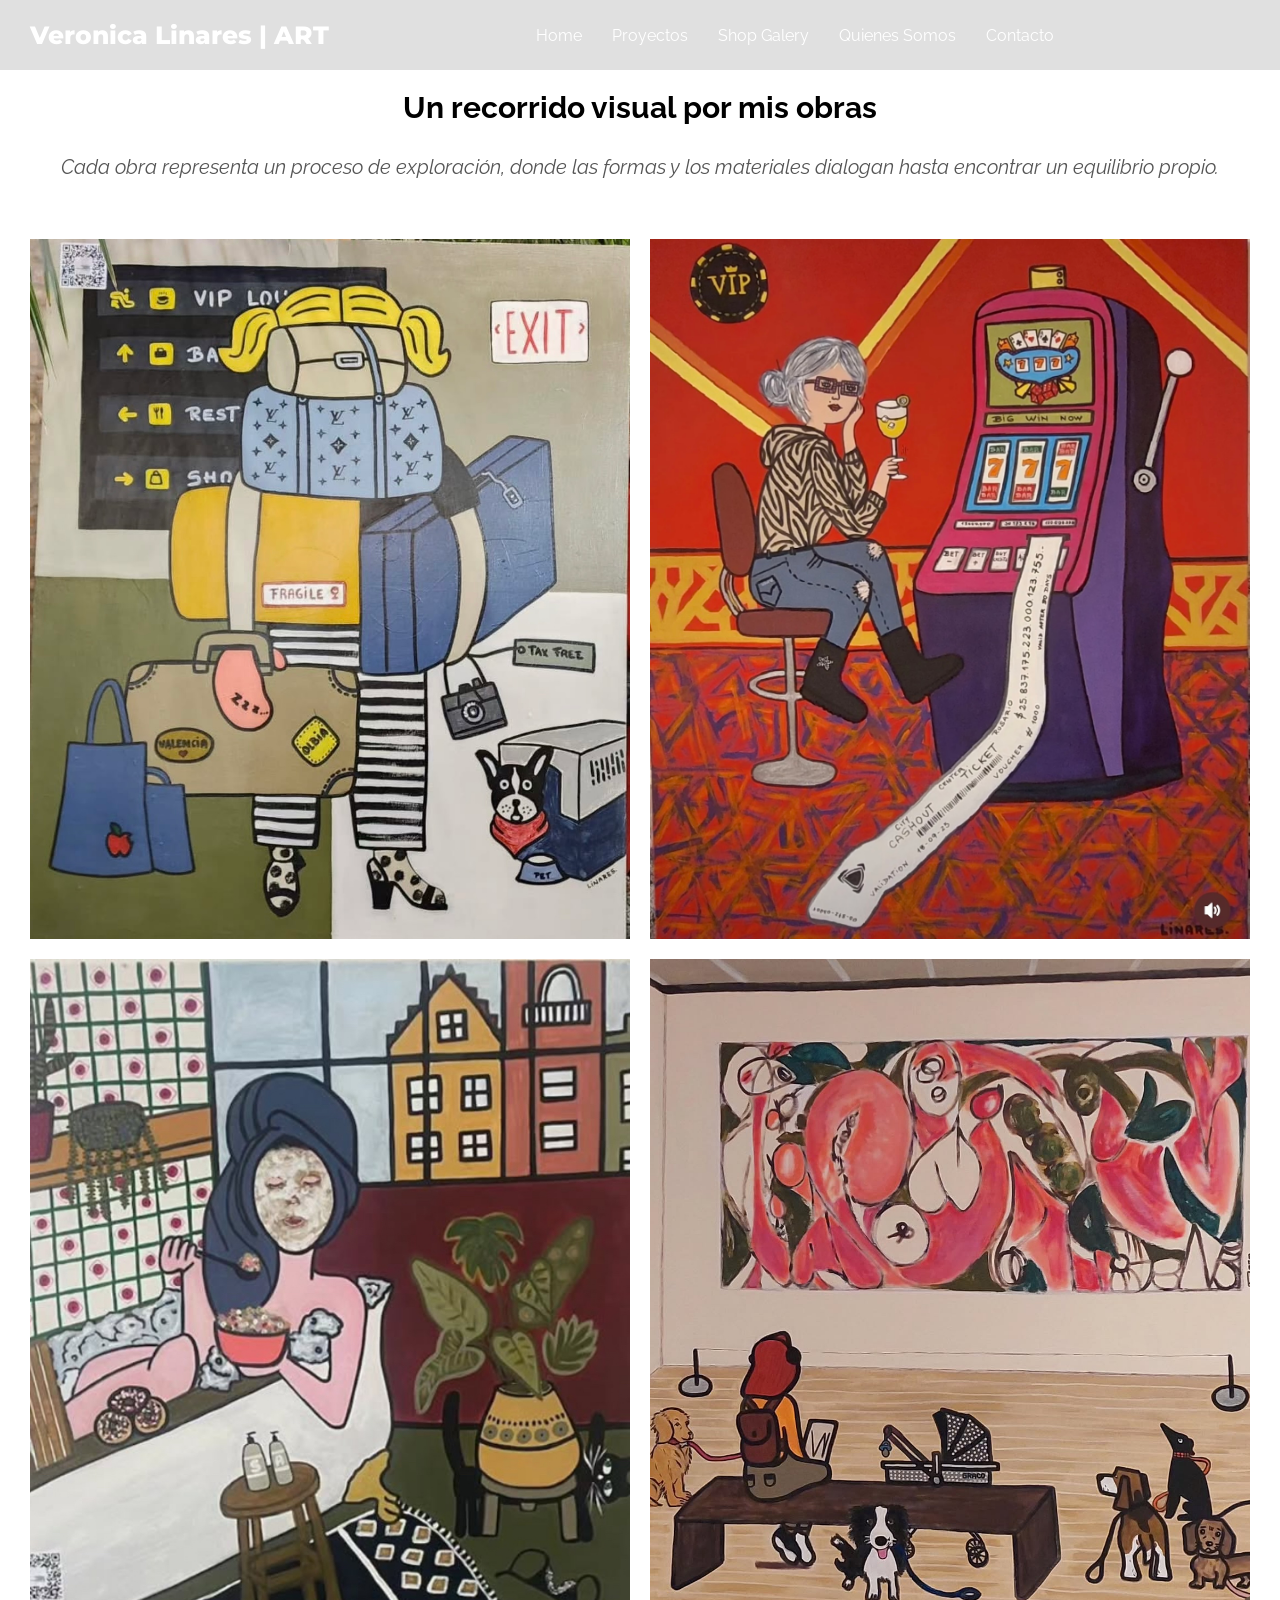
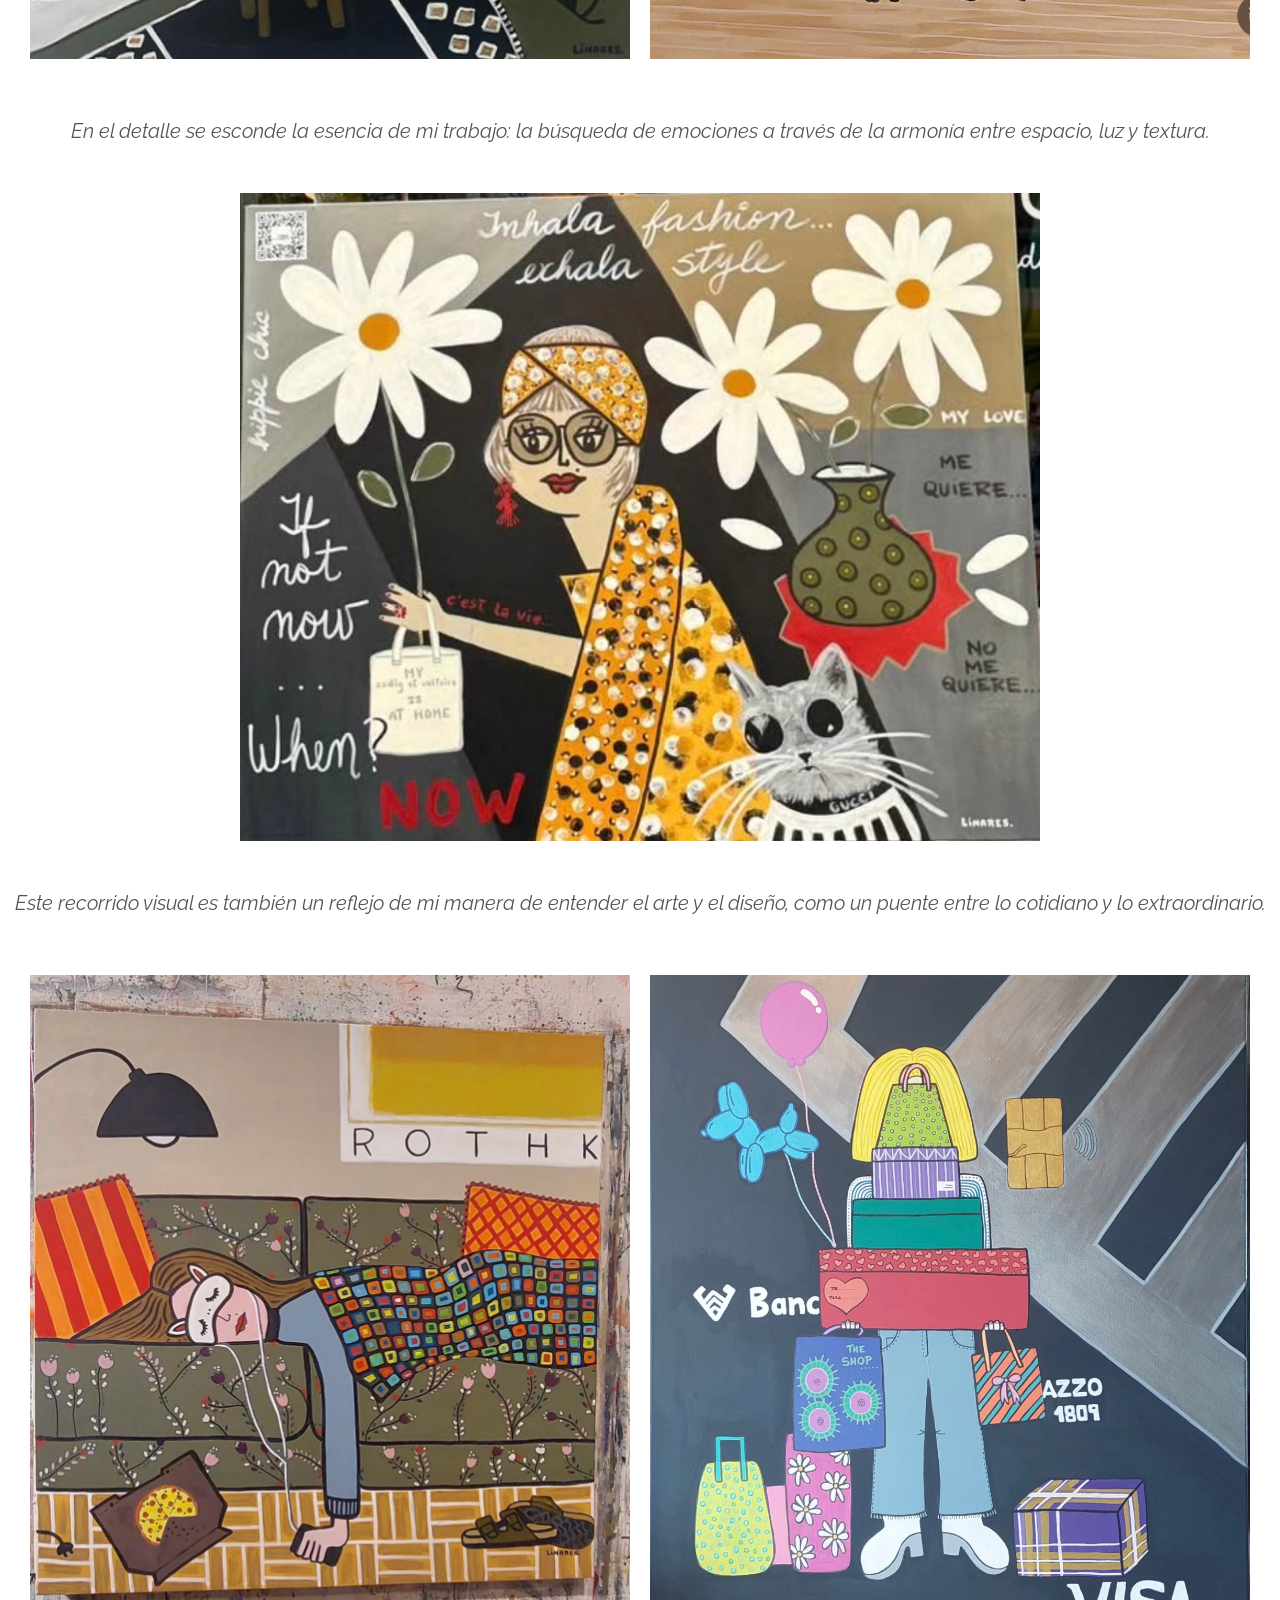
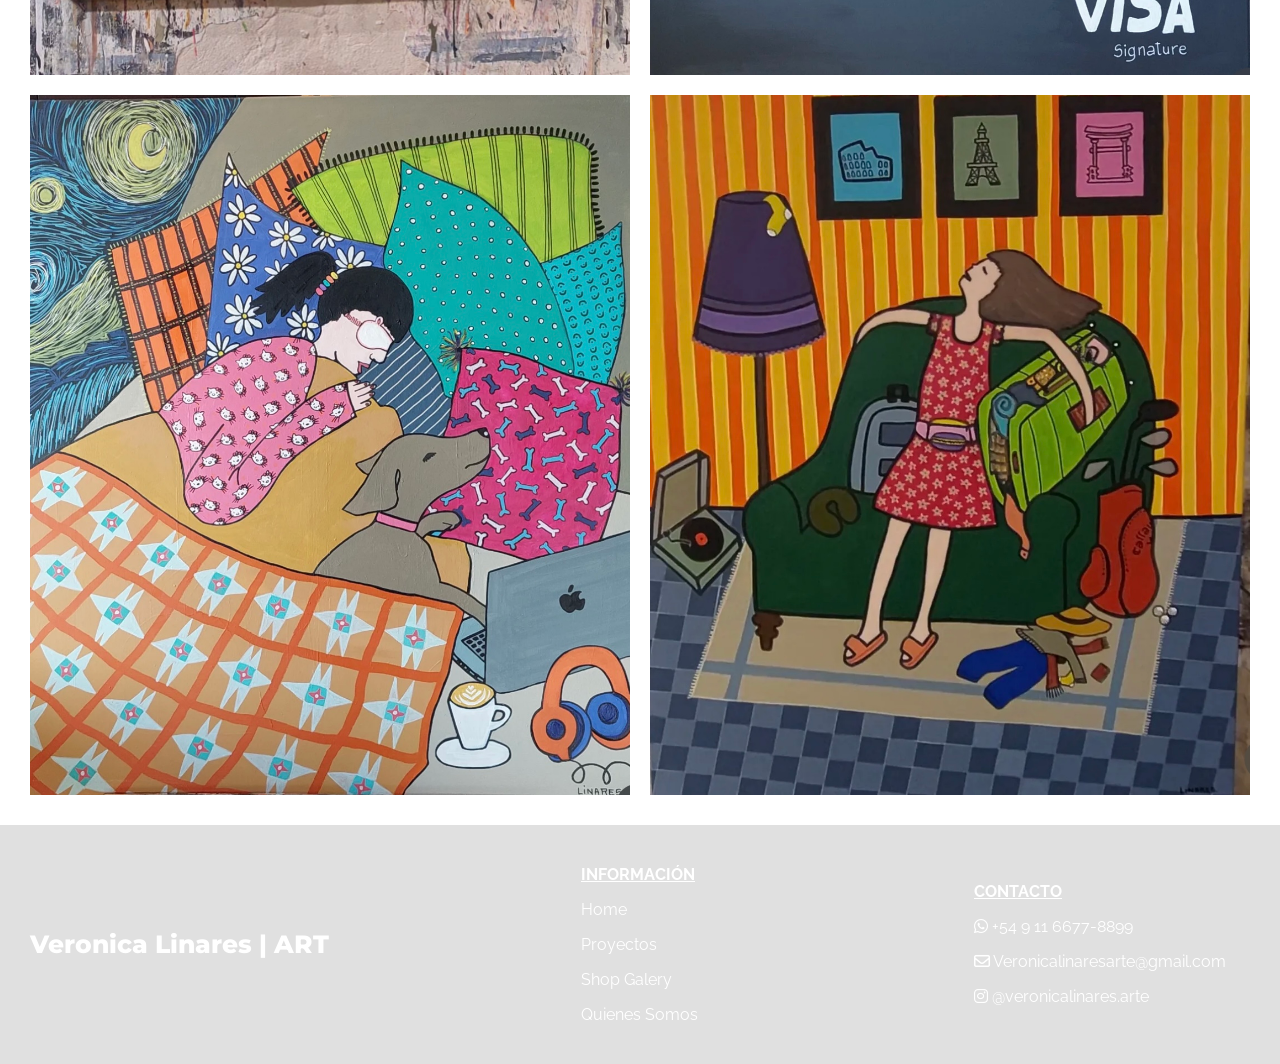
<file: HTML/proyect.html>
<!DOCTYPE html>
<html lang="en">
<head>
    <meta charset="UTF-8">
    <meta name="viewport" content="width=device-width, initial-scale=1.0">
    <link rel="preconnect" href="https://fonts.googleapis.com">
    <link rel="preconnect" href="https://fonts.gstatic.com" crossorigin>
    <link href="https://fonts.googleapis.com/css2?family=Montserrat:wght@800&display=swap" rel="stylesheet">
    <link href="https://fonts.googleapis.com/css2?family=Raleway:ital,wght@0,100..900;1,100..900&display=swap" rel="stylesheet">
    <link rel="stylesheet" href="https://cdnjs.cloudflare.com/ajax/libs/font-awesome/6.4.2/css/all.min.css">

    <link rel="stylesheet" href="../CSS/proyect.css">
    <link rel="stylesheet" href="../CSS/header-footer.css">
</head>
<body class="index">
    <header>
        <div>
        <h1 class="title"> Veronica Linares | ART </h1>
       
        <nav>
            <ul>
                <li><a href="../index.html">Home</a></li>
                <li><a href="./proyect.html">Proyectos</a></li>
                <li><a href="./venta.html">Shop Galery</a></li>
                <li><a href="./nosotros.html">Quienes Somos</a></li>
                <li><a href="./contact.html">Contacto</a></li>

            </ul>
         </nav>
        </div>
    </header>


    <main> 
        <h2> Un recorrido visual por mis obras </h2>
   

            <p class="introduction">Cada obra representa un proceso de exploración, donde las formas y los materiales dialogan hasta encontrar un equilibrio propio.</p>

            <div class="container-img-gproyecto container-tamaños">
                <img src="../ASSETS/IMG_3561.jpg" alt="">  
                <img src="../ASSETS/IMG_3557.jpg" alt="">
                <img src="../ASSETS/IMG_444596BA213C-1.jpeg" alt="">   
                <img src="../ASSETS/IMG_94BFBE9240C3-1.jpeg" alt=""> 
            </div>
            
          
           <p class="introduction">En el detalle se esconde la esencia de mi trabajo: la búsqueda de emociones a través de la armonía entre espacio, luz y textura.</p>
           <div class="container-img-gproyecto container-alone">
            <img src="../ASSETS/IMG_3562.jpg" alt="">
           </div>

           <p class="introduction">Este recorrido visual es también un reflejo de mi manera de entender el arte y el diseño, como un puente entre lo cotidiano y lo extraordinario.</p>
           <div class="container-img-gproyecto container-tamaños">
            <img src="../ASSETS/IMG_3563.jpg" alt="">
            <img src="../ASSETS/IMG_3565.jpg" alt="">
            <img src="../ASSETS/IMG_3566.jpg" alt="">
            <img src="../ASSETS/IMG_3567.jpg" alt="">   
           </div>


    </main>



    <footer>
        <div>
            <h1 class="title"> Veronica Linares | ART </h1>
            <ul>
                <li>INFORMACIÓN</li>
                <li><a href="../index.html">Home</a></li>
                <li><a href="./proyect.html">Proyectos</a></li>
                <li><a href="./venta.html">Shop Galery</a></li>
                <li><a href="./nosotros.html">Quienes Somos</a></li>
            </ul>

            <ul>
                <li>CONTACTO</li>
                <li> <i class="fa-brands fa-whatsapp"></i> +54 9 11 6677-8899</li>
                <li><i class="fa-regular fa-envelope"></i> Veronicalinaresarte@gmail.com</li>
                <li><i class="fa-brands fa-instagram"></i> @veronicalinares.arte</li>
            </ul>

        </div>
    </footer>
</body>
</html>
</file>
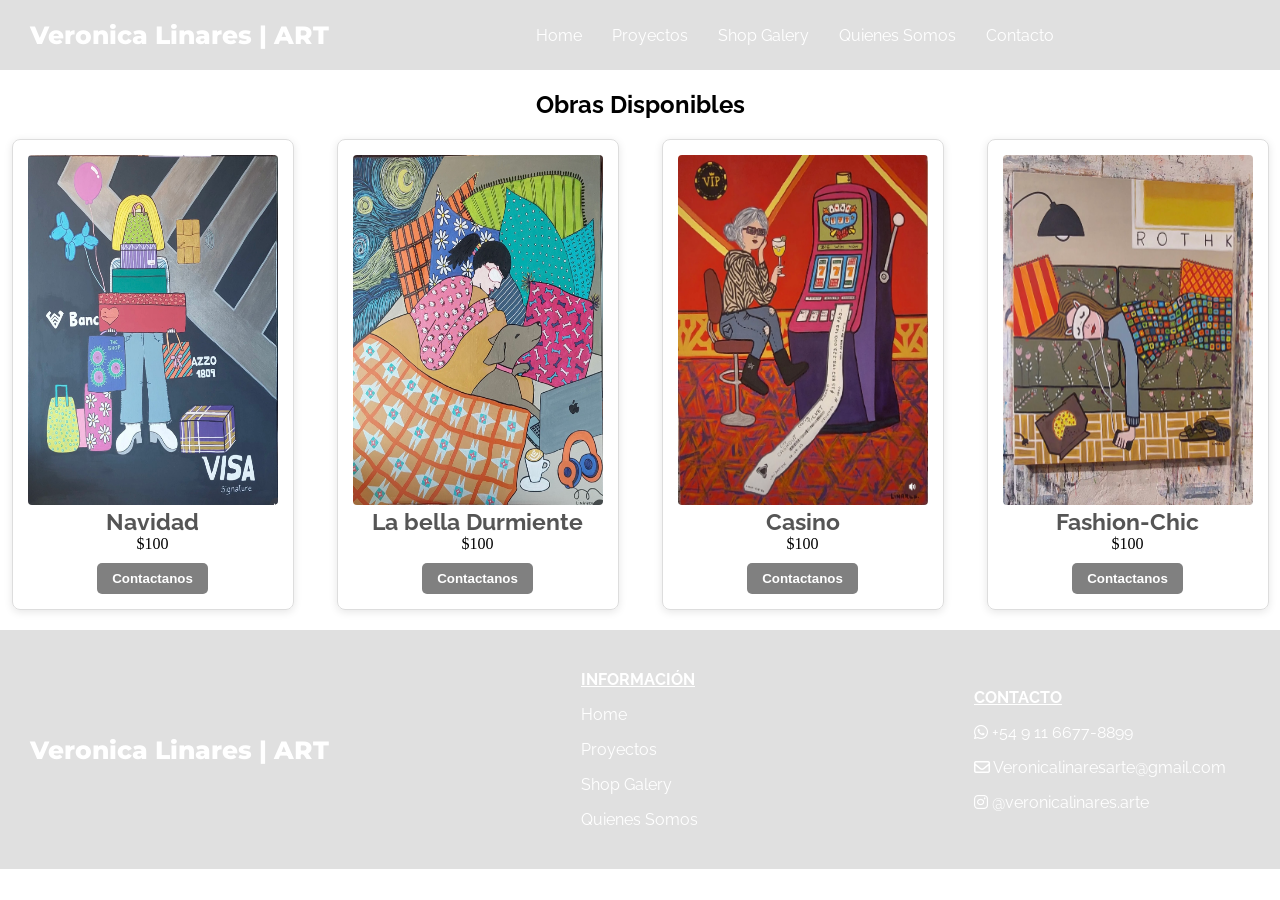
<file: HTML/venta.html>
<!DOCTYPE html>
<html lang="en">
<head>
    <meta charset="UTF-8">
    <meta name="viewport" content="width=device-width, initial-scale=1.0">
    <link rel="preconnect" href="https://fonts.googleapis.com">
    <link rel="preconnect" href="https://fonts.gstatic.com" crossorigin>
    <link href="https://fonts.googleapis.com/css2?family=Montserrat:wght@800&display=swap" rel="stylesheet">
    <link href="https://fonts.googleapis.com/css2?family=Raleway:ital,wght@0,100..900;1,100..900&display=swap" rel="stylesheet">
    <link rel="stylesheet" href="https://cdnjs.cloudflare.com/ajax/libs/font-awesome/6.4.2/css/all.min.css">

    <link rel="stylesheet" href="../CSS/venta.css">
    <link rel="stylesheet" href="../CSS/header-footer.css">
</head>
<body class="index">
    <header>
        <div class="header-content">
        <h1 class="title"> Veronica Linares | ART </h1>
       
        <nav>
            <ul>
              <li><a href="../index.html">Home</a></li>
                <li><a href="./proyect.html">Proyectos</a></li>
                <li><a href="./venta.html">Shop Galery</a></li>
                <li><a href="./nosotros.html">Quienes Somos</a></li>
                 <li><a href="./contact.html">Contacto</a></li>
                 

            </ul>
         </nav>
        </div>
      
    </header>


    <main> 
        <h2 class="titulo">Obras Disponibles</h2>
        <div class="cards">
      
          <div class="card">
            <div class="card-img">
              <img src="../ASSETS/IMG_3565.jpg" alt="">
            </div>
            <div class="card-name">
              <h2>Navidad</h2>
            </div>
            <div class="card-price">
              <p>$100</p>
            </div>
            <div class="card-boton">
              <button class="mandar"><a href="./contact.html">Contactanos</a></button>
            </div>
          </div>
      
          <div class="card">
            <div class="card-img">
              <img src="../ASSETS/IMG_3566.jpg" alt="">
            </div>
            <div class="card-name">
              <h2>La bella Durmiente</h2>
            </div>
            <div class="card-price">
              <p>$100</p>
            </div>
            <div class="card-boton">
              <button class="mandar"><a href="./contact.html">Contactanos</a></button>
            </div>
          </div>
      
          <div class="card">
            <div class="card-img">
              <img src="../ASSETS/IMG_3557.jpg" alt="">
            </div>
            <div class="card-name">
              <h2>Casino</h2>
            </div>
            <div class="card-price">
              <p>$100</p>
            </div>
            <div class="card-boton">
              <button class="mandar"><a href="./contact.html">Contactanos</a></button>
            </div>
          </div>
      
          <div class="card">
            <div class="card-img">
              <img src="../ASSETS/IMG_3563.jpg" alt="">
            </div>
            <div class="card-name">
              <h2>Fashion-Chic</h2>
            </div>
            <div class="card-price">
              <p>$100</p>
            </div>
            <div class="card-boton">
              <button class="mandar"><a href="./contact.html">Contactanos</a></button>
            </div>
          </div>
      
        </div>
      </main>
          
               


   



    <footer>
        <div>
            <h1 class="title"> Veronica Linares | ART </h1>
            <ul>
                <li>INFORMACIÓN</li>
                <li><a href="../index.html">Home</a></li>
                <li><a href="./proyect.html">Proyectos</a></li>
                <li><a href="./venta.html">Shop Galery</a></li>
                <li><a href="./nosotros.html">Quienes Somos</a></li>
            </ul>

            <ul>
                <li>CONTACTO</li>
                <li> <i class="fa-brands fa-whatsapp"></i> +54 9 11 6677-8899</li>
                <li><i class="fa-regular fa-envelope"></i> Veronicalinaresarte@gmail.com</li>
                <li><i class="fa-brands fa-instagram"></i> @veronicalinares.arte</li>
            </ul>

        </div>
    </footer>
</body>
</html>
</file>
<file: CSS/home.css>
.main-image {
    height: 60%; 
    width: 100%;   
    position: relative;
   
    margin: 0 auto;
}


.icon {
    position: absolute;   
    bottom: 80px;             
    left: 50%;                 
    font-size: 40px;
    color: white;
    animation: saltar 1s ease-in-out infinite; 

}



    
    @keyframes saltar{
        0% { transform: translateY(0);}
        50% { transform: translateY(-50px);}
        100% { transform: translateY(0);}
    }
    
    .container-middle {
        display: flex;
        flex-direction: column;   
        align-items: center;      
        justify-content: center;  
        text-align: center;       
        gap: 10px;      
        padding: 40px 20px;  
       
    }
    
      .container-middle h2{
        font-weight: bolder;
        font-size: 30px;
      
      }
</file>
<file: CSS/header-footer.css>
*{
    padding: 0;
    margin: 0;
}

.title{
 
        font-family: "Montserrat", sans-serif;
        font-optical-sizing: auto;
        font-weight: 800;
        font-style: normal; 
        color: white;
        font-size: 25px;
    
       
}

header{
    background-color: #e0e0e0;
    padding: 20px 0;
}
    

header > div {
    display: flex;
    align-items: center;
   
    padding: 0 30px;
}
nav{
    margin-left: 200px;
   
}
.index header nav ul{
    display: flex;
    gap: 16px;
    
}
.index header nav ul li{
    list-style-type: none;   
    font-family: "Raleway", sans-serif;
  font-optical-sizing: auto;
  font-weight: 400;
  font-style: normal; 
 }
.index nav ul li a{
   
    color: white;
    text-decoration: none;
    padding: 7px;
    font-weight: 400;
    transition: font-weight 0.2s;
}

nav ul li a:hover {
    font-weight: 800; 
}

footer{
    background-color: #e0e0e0   ;
    padding: 16px 0; 

}
footer > div {
    display: flex;
    align-items: center;
   justify-content: space-between;
    padding: 0 30px;
  
}

footer li:first-child{
    text-decoration: underline;
    font-weight: bolder;
}

footer ul {
    padding: 16px;
    list-style-type: none; 
    font-family: "Raleway", sans-serif;
    font-optical-sizing: auto;
    font-weight: 400;
    font-style: normal; 
    color: white;
   
}
footer ul li{
    padding: 8px;
}

footer ul li a{
    text-decoration: none;
    color: white;
}
</file>
<file: CSS/contact.css>
.container-form {
    display: flex;
    justify-content: center; 
    align-items: center;     
    height: 100%;            
  }
  
  
  .container-form form {
    display: flex;
    flex-direction: column;
    gap: 15px;
    width: 80%;           
    max-width: 500px;       
    background-color: #fff;
    padding: 20px;
  }
  
 

  .container-form input,
  .container-form select,
  .container-form button {
    width: 100%;
    padding: 10px;
    border-radius: 5px;
    border: 1px solid #ccc;
    box-sizing: border-box;
    background-color: #e6e6e6;
    font-family: "Raleway", sans-serif;
  font-optical-sizing: auto;
  
  font-style: normal;
  }
 textarea{
  
    width: 100%;
    padding: 10px;
    border-radius: 5px;
    border: 1px solid #ccc;
    box-sizing: border-box;
    background-color:#e6e6e6 ;
    font-family: "Raleway", sans-serif;
    font-optical-sizing: auto;
    font-weight: 400;
    font-style: normal;
 }

 .input-linea {
    display: flex;          
    align-items: center;    
    width: 65%;    
          
  }
  .input-linea label {
    white-space: nowrap;    
    width: 180px;           
    text-align: right;    
  }
  
  .input-linea input {
    flex: 1;               
    padding: 8px;
  }

  .container-middle {
    display: flex;
    flex-direction: column;   
    align-items: center;      
    justify-content: center;  
    text-align: center;       
    gap: 10px;      
    padding: 20px 20px;  
   
}

.container-middle p {
    max-width: 50%;
    margin: 0 auto;
  }
  .container-middle h2{
    font-weight: bolder;
    font-size: 30px;
  
  }  

  .botones-linea {
    display: flex;        
    gap: 50px;    
    width: 20%;            
  margin-left: 20%;
    margin-top: 15px;     
}

.botones-linea .mandar {
    font-weight: bolder;
    color: white;
    background-color: grey;
    padding: 10px 10px;  
    border: none;
    border-radius: 5px;
    cursor: pointer;
    flex: none;        
}
 
.mandar:hover{
  background-color: rgb(61, 60, 60);
  
}
.main-image {
  width: 100%;       
  height: 450px;      
  object-fit: cover; 
  display: block;
  margin-top: 20px;
}

.icon {
  position: absolute;    
  bottom: 280px;              
  left: 50%;             
  font-size: 40px;
  color: white;
  animation: saltar 1s ease-in-out infinite;

}
  
  @keyframes saltar{
      0% { transform: translateY(0);}
      50% { transform: translateY(-50px);}
      100% { transform: translateY(0);}
  }
</file>
<file: CSS/nosotros.css>
.historia {
    display: flex;
    gap: 20px;                   
    justify-content: space-between;
    align-items: flex-start;
    padding: 30px;
    font-family: 'Raleway', serif; 
  }
  

  
    .columna-name {
        flex: 0 0 180px;  

      }
  
  .columna-name ul {
    list-style: none; 
    padding: 0;
    margin-top: 80px;
  }
  
  .minombre {
    font-weight: bold;
    font-size: 3rem;   
    margin-bottom: 10px;
  }


  .columna-name li:last-child {
    font-size: 1.5rem;
    color: #555;
    font-weight: 200; 

  }
 
  .columna-p {
    flex: 0 0 33%; 
  }
  
  .columna-p p {
    line-height: 1.6;
    font-size: 1.1rem; 
    margin-bottom: 15px; 
    color: #333;
  }
  

  
  .columna-img img {
    width: 90%;       
    max-width: 400px; 
    height: auto;      
    display: block;
  }
</file>
<file: CSS/proyect.css>
main {
    font-family: "Raleway", sans-serif;
    font-size: 20px;
  }
  
  main h2 {
    margin: 20px;
    text-align: center;
  }
  

  .introduction {
    text-align: center;
    font-style: italic;
    font-size: 20px;
    color: #555;
    margin: 30px 0;
  }
  

  .container-img-gproyecto {
    display: grid;
    gap: 20px;
    padding: 30px;
  }
  
  .container-tamaños {
    grid-template-columns: repeat(2, 1fr); 
  }
 


 .container-tamaños img {
        width: 100%;
        height: 700px;      
        object-fit: cover; 
 }

  
  
  
  .container-alone {
    display: flex;
    justify-content: center;
    padding: 20px;
  }
  
  .container-alone img {
    width: 80%;          
    max-width: 800px;    
    height: auto;     
    object-fit: cover;   

  }
</file>
<file: CSS/venta.css>
.cards {
    display: grid;
    grid-template-columns: repeat(4, 1fr);
    gap: 20px; 
    width: 100%;
    justify-items: center; 
    margin-bottom: 20px;
    margin-top: 20px;
  }

  
  .card {
    border: 1px solid #ddd;
    border-radius: 8px;
    padding: 15px;
    text-align: center;
    width: 100%;
    max-width: 250px;
    box-shadow: 0 2px 8px rgba(0,0,0,0.1);
    transition: transform 0.3s ;
  }
  .card:hover {
    transform: scale(1.05); 
    box-shadow: 0 8px 20px rgba(0,0,0,0.2); 
  }
  
  .card img {
    width: 100%;
    height: 350px;
    border-radius: 4px;
  }
  
  .card button {
    margin-top: 10px;
    padding: 8px 15px;
    border: none;
    border-radius: 5px;
    font-weight: bolder;
    color: white;
    background-color: grey;
    cursor: pointer;
 
  }
  .mandar:hover{
    background-color: rgb(61, 60, 60);

  }

  .card button a {
    color: white;
    text-decoration: none;
  }
  
  .titulo{
    font-family: 'Raleway', serif; 
    margin: 20px;
    text-align: center;
  }
  .card-name{
    font-family: 'Raleway', sans-serif; 
    font-size: 15px;
    color: #555;
    font-weight: 200; 

  }
</file>
